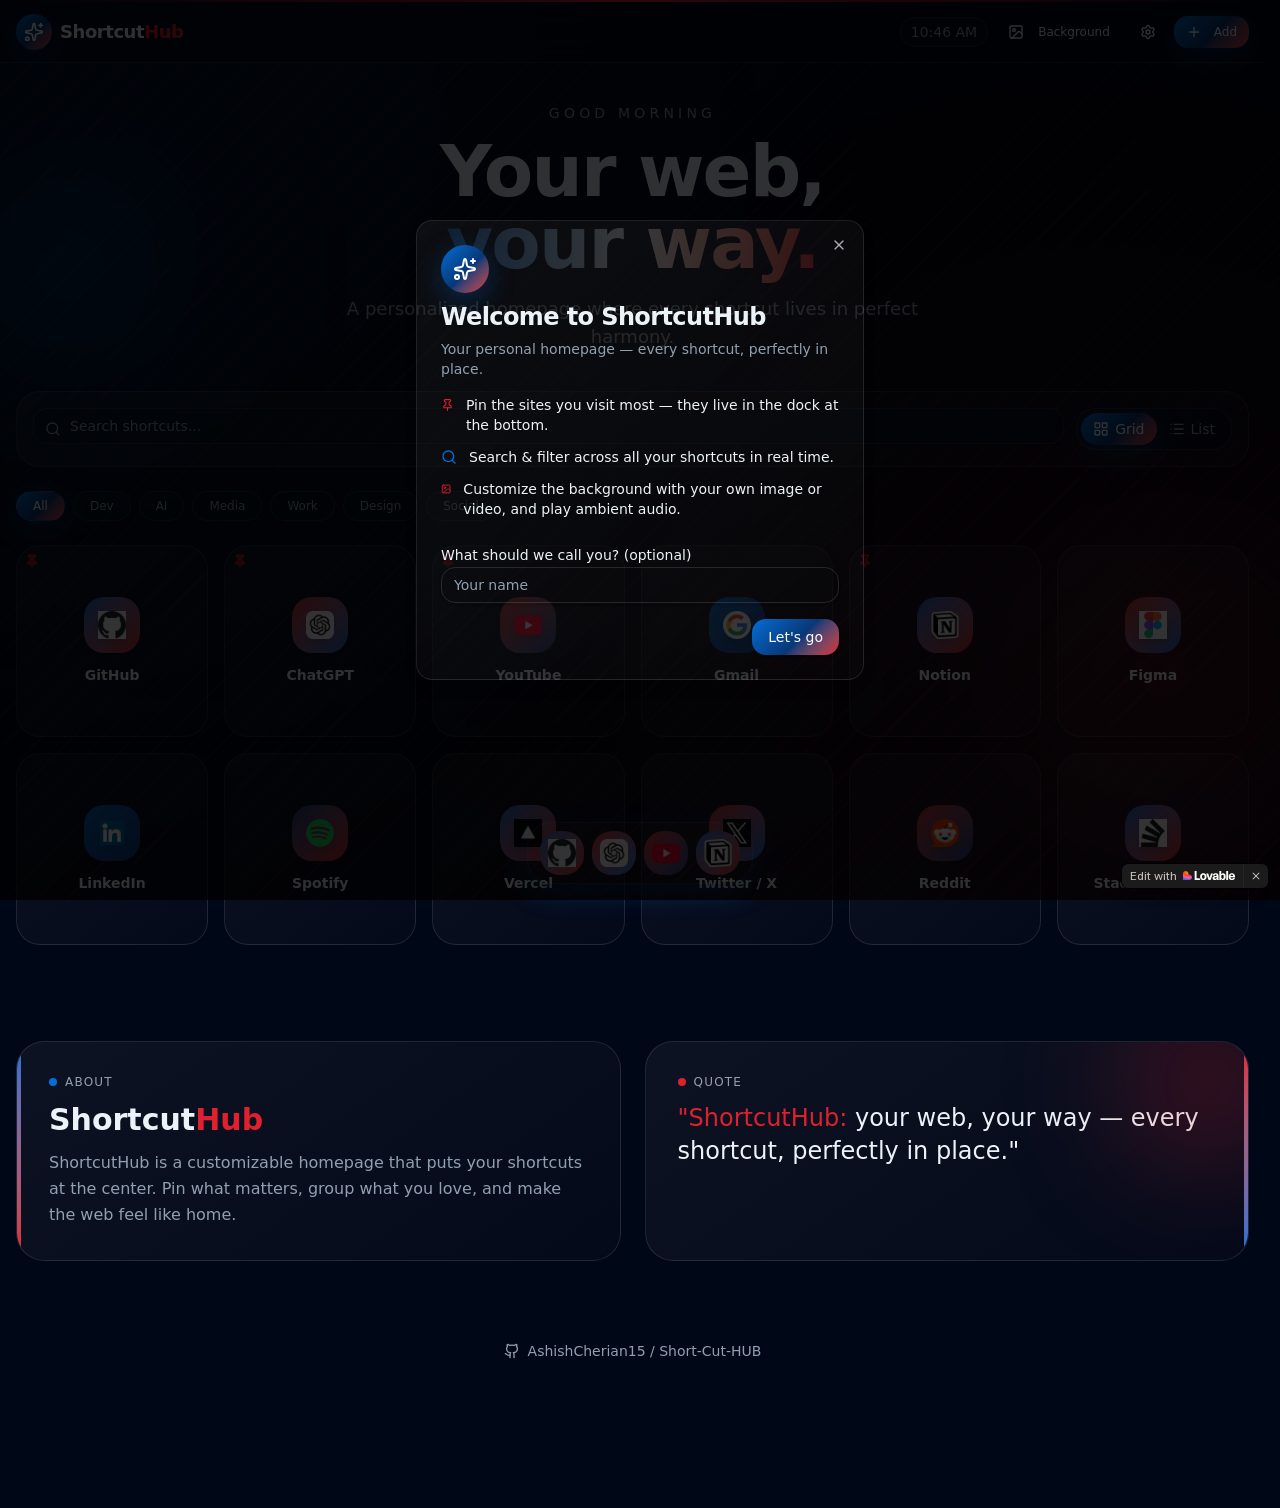
<file: ShortcutHub — your web, your way (4_22_2026 10：46：31 AM).html>
<!DOCTYPE html> <html lang=en style><!--
 Page saved with SingleFile 
 url: https://preview--cosmic-shortcut-nexus.lovable.app/ 
 saved date: Wed Apr 22 2026 10:46:31 GMT+0530 (India Standard Time)
--><meta charset=utf-8><meta name=viewport content="width=device-width, initial-scale=1"><title>ShortcutHub — your web, your way</title><meta name=author content=Lovable><meta property=og:title content="Lovable App"><meta property=og:description content="Lovable Generated Project"><meta property=og:type content=website><meta name=twitter:card content=summary><meta name=twitter:site content=@Lovable><meta name=description content="A customizable homepage that puts your shortcuts at the center. Sleek, animated, recruiter-friendly."><style>:root{--sf-img-3: url("[data-uri]");--sf-img-2: url("[data-uri]");--sf-img-4: url("[data-uri]");--sf-img-6: url("[data-uri]")}</style><style>@layer properties{@supports (((-webkit-hyphens:none)) and (not (margin-trim:inline))) or ((-moz-orient:inline) and (not (color:rgb(from red r g b)))){*,:before,:after,::backdrop{--tw-translate-x:0;--tw-translate-y:0;--tw-translate-z:0;--tw-rotate-x:initial;--tw-rotate-y:initial;--tw-rotate-z:initial;--tw-skew-x:initial;--tw-skew-y:initial;--tw-space-y-reverse:0;--tw-space-x-reverse:0;--tw-border-style:solid;--tw-gradient-position:initial;--tw-gradient-from:#0000;--tw-gradient-via:#0000;--tw-gradient-to:#0000;--tw-gradient-stops:initial;--tw-gradient-via-stops:initial;--tw-gradient-from-position:0%;--tw-gradient-via-position:50%;--tw-gradient-to-position:100%;--tw-leading:initial;--tw-font-weight:initial;--tw-tracking:initial;--tw-ordinal:initial;--tw-slashed-zero:initial;--tw-numeric-figure:initial;--tw-numeric-spacing:initial;--tw-numeric-fraction:initial;--tw-shadow:0 0#0000;--tw-shadow-color:initial;--tw-shadow-alpha:100%;--tw-inset-shadow:0 0#0000;--tw-inset-shadow-color:initial;--tw-inset-shadow-alpha:100%;--tw-ring-color:initial;--tw-ring-shadow:0 0#0000;--tw-inset-ring-color:initial;--tw-inset-ring-shadow:0 0#0000;--tw-ring-inset:initial;--tw-ring-offset-width:0px;--tw-ring-offset-color:#fff;--tw-ring-offset-shadow:0 0#0000;--tw-outline-style:solid;--tw-blur:initial;--tw-brightness:initial;--tw-contrast:initial;--tw-grayscale:initial;--tw-hue-rotate:initial;--tw-invert:initial;--tw-opacity:initial;--tw-saturate:initial;--tw-sepia:initial;--tw-drop-shadow:initial;--tw-drop-shadow-color:initial;--tw-drop-shadow-alpha:100%;--tw-drop-shadow-size:initial;--tw-backdrop-blur:initial;--tw-backdrop-brightness:initial;--tw-backdrop-contrast:initial;--tw-backdrop-grayscale:initial;--tw-backdrop-hue-rotate:initial;--tw-backdrop-invert:initial;--tw-backdrop-opacity:initial;--tw-backdrop-saturate:initial;--tw-backdrop-sepia:initial;--tw-duration:initial;--tw-ease:initial;--tw-scale-x:1;--tw-scale-y:1;--tw-scale-z:1;--tw-content:"";--tw-animation-delay:0s;--tw-animation-direction:normal;--tw-animation-duration:initial;--tw-animation-fill-mode:none;--tw-animation-iteration-count:1;--tw-enter-blur:0;--tw-enter-opacity:1;--tw-enter-rotate:0;--tw-enter-scale:1;--tw-enter-translate-x:0;--tw-enter-translate-y:0;--tw-exit-blur:0;--tw-exit-opacity:1;--tw-exit-rotate:0;--tw-exit-scale:1;--tw-exit-translate-x:0;--tw-exit-translate-y:0}}}@layer theme{:root,:host{--font-sans:ui-sans-serif,system-ui,sans-serif,"Apple Color Emoji","Segoe UI Emoji","Segoe UI Symbol","Noto Color Emoji";--font-mono:ui-monospace,SFMono-Regular,Menlo,Monaco,Consolas,"Liberation Mono","Courier New",monospace;--color-black:#000;--color-white:#fff;--spacing:.25rem;--container-sm:24rem;--container-md:28rem;--container-lg:32rem;--container-xl:36rem;--container-7xl:80rem;--text-xs:.75rem;--text-xs--line-height:calc(1/.75);--text-sm:.875rem;--text-sm--line-height:calc(1.25/.875);--text-base:1rem;--text-base--line-height:1.5;--text-lg:1.125rem;--text-lg--line-height:calc(1.75/1.125);--text-xl:1.25rem;--text-xl--line-height:calc(1.75/1.25);--text-2xl:1.5rem;--text-2xl--line-height:calc(2/1.5);--text-3xl:1.875rem;--text-3xl--line-height:1.2;--text-5xl:3rem;--text-5xl--line-height:1;--text-7xl:4.5rem;--text-7xl--line-height:1;--font-weight-normal:400;--font-weight-medium:500;--font-weight-semibold:600;--font-weight-bold:700;--tracking-tight:-.025em;--tracking-widest:.1em;--leading-snug:1.375;--leading-relaxed:1.625;--drop-shadow-lg:0 4px 4px #00000026;--ease-in-out:cubic-bezier(.4,0,.2,1);--animate-pulse:pulse 2s cubic-bezier(.4,0,.6,1) infinite;--blur-xl:24px;--blur-3xl:64px;--aspect-video:16/9;--default-transition-duration:.15s;--default-transition-timing-function:cubic-bezier(.4,0,.2,1);--default-font-family:var(--font-sans);--default-mono-font-family:var(--font-mono);--shadow-neon:var(--shadow-neon);--shadow-glow:var(--shadow-glow);--color-background:var(--background);--color-foreground:var(--foreground);--color-border:var(--border)}}@layer base{*,:after,:before,::backdrop{box-sizing:border-box;border:0 solid;margin:0;padding:0}::file-selector-button{box-sizing:border-box;border:0 solid;margin:0;padding:0}html,:host{-webkit-text-size-adjust:100%;tab-size:4;line-height:1.5;font-family:var(--default-font-family,ui-sans-serif,system-ui,sans-serif,"Apple Color Emoji","Segoe UI Emoji","Segoe UI Symbol","Noto Color Emoji");font-feature-settings:var(--default-font-feature-settings,normal);font-variation-settings:var(--default-font-variation-settings,normal);-webkit-tap-highlight-color:transparent}a{color:inherit;-webkit-text-decoration:inherit;text-decoration:inherit}:-moz-focusring{outline:auto}img,svg{vertical-align:middle;display:block}img{max-width:100%}button,input{font:inherit;font-feature-settings:inherit;font-variation-settings:inherit;letter-spacing:inherit;color:inherit;opacity:1;background-color:#0000}::file-selector-button{font:inherit;font-feature-settings:inherit;font-variation-settings:inherit;letter-spacing:inherit;color:inherit;opacity:1;background-color:#0000;border-radius:0}::file-selector-button{margin-inline-end:4px}::placeholder{opacity:1}@supports (not ((-webkit-appearance:-apple-pay-button))) or (contain-intrinsic-size:1px){::placeholder{color:currentColor}@supports (color:color-mix(in lab,red,red)){::placeholder{color:color-mix(in oklab,currentcolor 50%,transparent)}}}::-webkit-search-decoration{-webkit-appearance:none}::-webkit-date-and-time-value{min-height:1lh;text-align:inherit}::-webkit-datetime-edit{display:inline-flex}::-webkit-datetime-edit-fields-wrapper{padding:0}::-webkit-datetime-edit{padding-block:0}::-webkit-datetime-edit-year-field{padding-block:0}::-webkit-datetime-edit-month-field{padding-block:0}::-webkit-datetime-edit-day-field{padding-block:0}::-webkit-datetime-edit-hour-field{padding-block:0}::-webkit-datetime-edit-minute-field{padding-block:0}::-webkit-datetime-edit-second-field{padding-block:0}::-webkit-datetime-edit-millisecond-field{padding-block:0}::-webkit-datetime-edit-meridiem-field{padding-block:0}::-webkit-calendar-picker-indicator{line-height:1}:-moz-ui-invalid{box-shadow:none}button{appearance:button}::file-selector-button{appearance:button}::-webkit-inner-spin-button{height:auto}::-webkit-outer-spin-button{height:auto}*{border-color:var(--color-border)}html{scroll-behavior:smooth}body{background-color:var(--color-background);color:var(--color-foreground);font-family:ui-sans-serif,system-ui,-apple-system,Segoe UI,sans-serif}}@layer components;@layer utilities{.pointer-events-none{pointer-events:none}.sr-only{clip-path:inset(50%);white-space:nowrap;border-width:0;width:1px;height:1px;margin:-1px;padding:0;position:absolute;overflow:hidden}.absolute{position:absolute}.fixed{position:fixed}.relative{position:relative}.sticky{position:sticky}.inset-0{inset:calc(var(--spacing)*0)}.-top-8{top:calc(var(--spacing)*-8)}.-top-10{top:calc(var(--spacing)*-10)}.top-0{top:calc(var(--spacing)*0)}.top-1\/2{top:50%}.top-2{top:calc(var(--spacing)*2)}.top-4{top:calc(var(--spacing)*4)}.top-20{top:calc(var(--spacing)*20)}.top-\[50\%\]{top:50%}.-right-10{right:calc(var(--spacing)*-10)}.-right-32{right:calc(var(--spacing)*-32)}.right-0{right:calc(var(--spacing)*0)}.right-2{right:calc(var(--spacing)*2)}.right-4{right:calc(var(--spacing)*4)}.bottom-4{bottom:calc(var(--spacing)*4)}.-left-32{left:calc(var(--spacing)*-32)}.left-0{left:calc(var(--spacing)*0)}.left-1\/2{left:50%}.left-2{left:calc(var(--spacing)*2)}.left-3{left:calc(var(--spacing)*3)}.left-\[50\%\]{left:50%}.-z-0{z-index:-0}.-z-10{z-index:-10}.z-10{z-index:10}.z-20{z-index:20}.z-30{z-index:30}.z-40{z-index:40}.z-50{z-index:50}.mx-auto{margin-inline:auto}.mt-0\.5{margin-top:calc(var(--spacing)*.5)}.mt-3{margin-top:calc(var(--spacing)*3)}.mt-4{margin-top:calc(var(--spacing)*4)}.mt-20{margin-top:calc(var(--spacing)*20)}.mt-24{margin-top:calc(var(--spacing)*24)}.mr-1{margin-right:calc(var(--spacing)*1)}.mr-1\.5{margin-right:calc(var(--spacing)*1.5)}.mb-2{margin-bottom:calc(var(--spacing)*2)}.mb-3{margin-bottom:calc(var(--spacing)*3)}.mb-6{margin-bottom:calc(var(--spacing)*6)}.mb-10{margin-bottom:calc(var(--spacing)*10)}.flex{display:flex}.grid{display:grid}.hidden{display:none}.inline-flex{display:inline-flex}.aspect-square{aspect-ratio:1}.h-0\.5{height:calc(var(--spacing)*.5)}.h-2{height:calc(var(--spacing)*2)}.h-3\.5{height:calc(var(--spacing)*3.5)}.h-4{height:calc(var(--spacing)*4)}.h-5{height:calc(var(--spacing)*5)}.h-6{height:calc(var(--spacing)*6)}.h-7{height:calc(var(--spacing)*7)}.h-8{height:calc(var(--spacing)*8)}.h-9{height:calc(var(--spacing)*9)}.h-11{height:calc(var(--spacing)*11)}.h-12{height:calc(var(--spacing)*12)}.h-14{height:calc(var(--spacing)*14)}.h-40{height:calc(var(--spacing)*40)}.h-96{height:calc(var(--spacing)*96)}.h-\[28rem\]{height:28rem}.h-full{height:100%}.min-h-screen{min-height:100vh}.w-1{width:calc(var(--spacing)*1)}.w-2{width:calc(var(--spacing)*2)}.w-3\.5{width:calc(var(--spacing)*3.5)}.w-4{width:calc(var(--spacing)*4)}.w-5{width:calc(var(--spacing)*5)}.w-6{width:calc(var(--spacing)*6)}.w-7{width:calc(var(--spacing)*7)}.w-9{width:calc(var(--spacing)*9)}.w-11{width:calc(var(--spacing)*11)}.w-12{width:calc(var(--spacing)*12)}.w-14{width:calc(var(--spacing)*14)}.w-40{width:calc(var(--spacing)*40)}.w-96{width:calc(var(--spacing)*96)}.w-\[28rem\]{width:28rem}.w-full{width:100%}.max-w-7xl{max-width:var(--container-7xl)}.max-w-md{max-width:var(--container-md)}.max-w-xl{max-width:var(--container-xl)}.min-w-0{min-width:calc(var(--spacing)*0)}.flex-1{flex:1}.-translate-x-1\/2{--tw-translate-x:-50%;translate:var(--tw-translate-x) var(--tw-translate-y)}.translate-x-\[-50\%\]{--tw-translate-x:-50%}.-translate-y-1\/2{--tw-translate-y:-50%;translate:var(--tw-translate-x) var(--tw-translate-y)}.translate-y-\[-50\%\]{--tw-translate-y:-50%;translate:var(--tw-translate-x) var(--tw-translate-y)}.animate-fade-up{animation:.6s ease-out fade-up}.animate-float{animation:6s ease-in-out infinite float}.animate-pulse-glow{animation:3s ease-in-out infinite pulse-glow}.grid-cols-2{grid-template-columns:repeat(2,minmax(0,1fr))}.flex-col{flex-direction:column}.flex-col-reverse{flex-direction:column-reverse}.flex-wrap{flex-wrap:wrap}.items-center{align-items:center}.items-end{align-items:flex-end}.items-start{align-items:flex-start}.justify-between{justify-content:space-between}.justify-center{justify-content:center}.gap-1{gap:calc(var(--spacing)*1)}.gap-1\.5{gap:calc(var(--spacing)*1.5)}.gap-2{gap:calc(var(--spacing)*2)}.gap-3{gap:calc(var(--spacing)*3)}.gap-4{gap:calc(var(--spacing)*4)}.gap-6{gap:calc(var(--spacing)*6)}:where(.space-y-1\.5>:not(:last-child)){--tw-space-y-reverse:0;margin-block-start:calc(calc(var(--spacing)*1.5)*var(--tw-space-y-reverse));margin-block-end:calc(calc(var(--spacing)*1.5)*calc(1 - var(--tw-space-y-reverse)))}:where(.space-y-3>:not(:last-child)){--tw-space-y-reverse:0;margin-block-start:calc(calc(var(--spacing)*3)*var(--tw-space-y-reverse));margin-block-end:calc(calc(var(--spacing)*3)*calc(1 - var(--tw-space-y-reverse)))}.truncate{text-overflow:ellipsis;white-space:nowrap;overflow:hidden}.overflow-hidden{overflow:hidden}.rounded-2xl{border-radius:calc(var(--radius) + 8px)}.rounded-3xl{border-radius:calc(var(--radius) + 12px)}.rounded-full{border-radius:3.40282e38px}.rounded-lg{border-radius:var(--radius)}.rounded-md{border-radius:calc(var(--radius) - 2px)}.rounded-sm{border-radius:calc(var(--radius) - 4px)}.rounded-xl{border-radius:calc(var(--radius) + 4px)}.border{border-style:var(--tw-border-style);border-width:1px}.border-b{border-bottom-style:var(--tw-border-style);border-bottom-width:1px}.border-glass-border{border-color:var(--glass-border)}.border-input{border-color:var(--input)}.border-transparent{border-color:#0000}.bg-accent,.bg-accent\/30{background-color:var(--accent)}@supports (color:color-mix(in lab,red,red)){.bg-accent\/30{background-color:color-mix(in oklab,var(--accent) 30%,transparent)}}.bg-background,.bg-background\/40{background-color:var(--background)}@supports (color:color-mix(in lab,red,red)){.bg-background\/40{background-color:color-mix(in oklab,var(--background) 40%,transparent)}}.bg-background\/70{background-color:var(--background)}@supports (color:color-mix(in lab,red,red)){.bg-background\/70{background-color:color-mix(in oklab,var(--background) 70%,transparent)}}.bg-black\/80{background-color:#000c}@supports (color:color-mix(in lab,red,red)){.bg-black\/80{background-color:color-mix(in oklab,var(--color-black) 80%,transparent)}}.bg-glass{background-color:var(--glass)}.bg-popover{background-color:var(--popover)}.bg-primary{background-color:var(--primary)}.bg-transparent{background-color:#0000}.bg-gradient-to-b{--tw-gradient-position:to bottom in oklab;background-image:linear-gradient(var(--tw-gradient-stops))}.bg-gradient-to-br{--tw-gradient-position:to bottom right in oklab;background-image:linear-gradient(var(--tw-gradient-stops))}.bg-gradient-to-r{--tw-gradient-position:to right in oklab;background-image:linear-gradient(var(--tw-gradient-stops))}.bg-gradient-neon{background-image:var(--gradient-neon)}.bg-gradient-radial{background-image:var(--gradient-radial)}.from-accent{--tw-gradient-from:var(--accent);--tw-gradient-stops:var(--tw-gradient-via-stops,var(--tw-gradient-position),var(--tw-gradient-from) var(--tw-gradient-from-position),var(--tw-gradient-to) var(--tw-gradient-to-position))}.from-neon-blue{--tw-gradient-from:var(--neon-blue);--tw-gradient-stops:var(--tw-gradient-via-stops,var(--tw-gradient-position),var(--tw-gradient-from) var(--tw-gradient-from-position),var(--tw-gradient-to) var(--tw-gradient-to-position))}.from-neon-pink{--tw-gradient-from:var(--neon-pink);--tw-gradient-stops:var(--tw-gradient-via-stops,var(--tw-gradient-position),var(--tw-gradient-from) var(--tw-gradient-from-position),var(--tw-gradient-to) var(--tw-gradient-to-position))}.from-neon-purple{--tw-gradient-from:var(--neon-purple);--tw-gradient-stops:var(--tw-gradient-via-stops,var(--tw-gradient-position),var(--tw-gradient-from) var(--tw-gradient-from-position),var(--tw-gradient-to) var(--tw-gradient-to-position))}.from-primary{--tw-gradient-from:var(--primary);--tw-gradient-stops:var(--tw-gradient-via-stops,var(--tw-gradient-position),var(--tw-gradient-from) var(--tw-gradient-from-position),var(--tw-gradient-to) var(--tw-gradient-to-position))}.from-transparent{--tw-gradient-from:transparent;--tw-gradient-stops:var(--tw-gradient-via-stops,var(--tw-gradient-position),var(--tw-gradient-from) var(--tw-gradient-from-position),var(--tw-gradient-to) var(--tw-gradient-to-position))}.via-accent{--tw-gradient-via:var(--accent);--tw-gradient-via-stops:var(--tw-gradient-position),var(--tw-gradient-from) var(--tw-gradient-from-position),var(--tw-gradient-via) var(--tw-gradient-via-position),var(--tw-gradient-to) var(--tw-gradient-to-position);--tw-gradient-stops:var(--tw-gradient-via-stops)}.via-foreground{--tw-gradient-via:var(--foreground);--tw-gradient-via-stops:var(--tw-gradient-position),var(--tw-gradient-from) var(--tw-gradient-from-position),var(--tw-gradient-via) var(--tw-gradient-via-position),var(--tw-gradient-to) var(--tw-gradient-to-position);--tw-gradient-stops:var(--tw-gradient-via-stops)}.to-accent{--tw-gradient-to:var(--accent);--tw-gradient-stops:var(--tw-gradient-via-stops,var(--tw-gradient-position),var(--tw-gradient-from) var(--tw-gradient-from-position),var(--tw-gradient-to) var(--tw-gradient-to-position))}.to-neon-blue{--tw-gradient-to:var(--neon-blue);--tw-gradient-stops:var(--tw-gradient-via-stops,var(--tw-gradient-position),var(--tw-gradient-from) var(--tw-gradient-from-position),var(--tw-gradient-to) var(--tw-gradient-to-position))}.to-neon-pink{--tw-gradient-to:var(--neon-pink);--tw-gradient-stops:var(--tw-gradient-via-stops,var(--tw-gradient-position),var(--tw-gradient-from) var(--tw-gradient-from-position),var(--tw-gradient-to) var(--tw-gradient-to-position))}.to-neon-purple{--tw-gradient-to:var(--neon-purple);--tw-gradient-stops:var(--tw-gradient-via-stops,var(--tw-gradient-position),var(--tw-gradient-from) var(--tw-gradient-from-position),var(--tw-gradient-to) var(--tw-gradient-to-position))}.to-primary{--tw-gradient-to:var(--primary);--tw-gradient-stops:var(--tw-gradient-via-stops,var(--tw-gradient-position),var(--tw-gradient-from) var(--tw-gradient-from-position),var(--tw-gradient-to) var(--tw-gradient-to-position))}.to-transparent{--tw-gradient-to:transparent;--tw-gradient-stops:var(--tw-gradient-via-stops,var(--tw-gradient-position),var(--tw-gradient-from) var(--tw-gradient-from-position),var(--tw-gradient-to) var(--tw-gradient-to-position))}.bg-clip-text{-webkit-background-clip:text;background-clip:text}.fill-neon-pink\/50{fill:var(--neon-pink)}@supports (color:color-mix(in lab,red,red)){.fill-neon-pink\/50{fill:color-mix(in oklab,var(--neon-pink) 50%,transparent)}}.p-1{padding:calc(var(--spacing)*1)}.p-1\.5{padding:calc(var(--spacing)*1.5)}.p-2{padding:calc(var(--spacing)*2)}.p-3{padding:calc(var(--spacing)*3)}.p-5{padding:calc(var(--spacing)*5)}.p-6{padding:calc(var(--spacing)*6)}.p-8{padding:calc(var(--spacing)*8)}.px-2{padding-inline:calc(var(--spacing)*2)}.px-2\.5{padding-inline:calc(var(--spacing)*2.5)}.px-3{padding-inline:calc(var(--spacing)*3)}.px-4{padding-inline:calc(var(--spacing)*4)}.py-1{padding-block:calc(var(--spacing)*1)}.py-1\.5{padding-block:calc(var(--spacing)*1.5)}.py-2{padding-block:calc(var(--spacing)*2)}.py-3{padding-block:calc(var(--spacing)*3)}.pt-2{padding-top:calc(var(--spacing)*2)}.pt-10{padding-top:calc(var(--spacing)*10)}.pb-4{padding-bottom:calc(var(--spacing)*4)}.pb-32{padding-bottom:calc(var(--spacing)*32)}.pl-9{padding-left:calc(var(--spacing)*9)}.text-center{text-align:center}.text-2xl{font-size:var(--text-2xl);line-height:var(--tw-leading,var(--text-2xl--line-height))}.text-3xl{font-size:var(--text-3xl);line-height:var(--tw-leading,var(--text-3xl--line-height))}.text-5xl{font-size:var(--text-5xl);line-height:var(--tw-leading,var(--text-5xl--line-height))}.text-base{font-size:var(--text-base);line-height:var(--tw-leading,var(--text-base--line-height))}.text-lg{font-size:var(--text-lg);line-height:var(--tw-leading,var(--text-lg--line-height))}.text-sm{font-size:var(--text-sm);line-height:var(--tw-leading,var(--text-sm--line-height))}.text-xs{font-size:var(--text-xs);line-height:var(--tw-leading,var(--text-xs--line-height))}.leading-none{--tw-leading:1;line-height:1}.leading-relaxed{--tw-leading:var(--leading-relaxed);line-height:var(--leading-relaxed)}.leading-snug{--tw-leading:var(--leading-snug);line-height:var(--leading-snug)}.font-bold{--tw-font-weight:var(--font-weight-bold);font-weight:var(--font-weight-bold)}.font-medium{--tw-font-weight:var(--font-weight-medium);font-weight:var(--font-weight-medium)}.font-semibold{--tw-font-weight:var(--font-weight-semibold);font-weight:var(--font-weight-semibold)}.tracking-\[0\.3em\]{--tw-tracking:.3em;letter-spacing:.3em}.tracking-tight{--tw-tracking:var(--tracking-tight);letter-spacing:var(--tracking-tight)}.tracking-widest{--tw-tracking:var(--tracking-widest);letter-spacing:var(--tracking-widest)}.whitespace-nowrap{white-space:nowrap}.text-accent{color:var(--accent)}.text-foreground{color:var(--foreground)}.text-muted-foreground{color:var(--muted-foreground)}.text-neon-pink{color:var(--neon-pink)}.text-primary{color:var(--primary)}.text-primary-foreground{color:var(--primary-foreground)}.text-transparent{color:#0000}.text-white{color:var(--color-white)}.uppercase{text-transform:uppercase}.tabular-nums{--tw-numeric-spacing:tabular-nums;font-variant-numeric:var(--tw-ordinal,) var(--tw-slashed-zero,) var(--tw-numeric-figure,) var(--tw-numeric-spacing,) var(--tw-numeric-fraction,)}.opacity-0{opacity:0}.opacity-70{opacity:.7}.opacity-90{opacity:.9}.opacity-\[0\.08\]{opacity:.08}.shadow{--tw-shadow:0 1px 3px 0 var(--tw-shadow-color,#0000001a),0 1px 2px -1px var(--tw-shadow-color,#0000001a);box-shadow:var(--tw-inset-shadow),var(--tw-inset-ring-shadow),var(--tw-ring-offset-shadow),var(--tw-ring-shadow),var(--tw-shadow)}.shadow-glow{--tw-shadow:var(--shadow-glow);box-shadow:var(--tw-inset-shadow),var(--tw-inset-ring-shadow),var(--tw-ring-offset-shadow),var(--tw-ring-shadow),var(--tw-shadow)}.shadow-lg{--tw-shadow:0 10px 15px -3px var(--tw-shadow-color,#0000001a),0 4px 6px -4px var(--tw-shadow-color,#0000001a);box-shadow:var(--tw-inset-shadow),var(--tw-inset-ring-shadow),var(--tw-ring-offset-shadow),var(--tw-ring-shadow),var(--tw-shadow)}.shadow-sm{--tw-shadow:0 1px 3px 0 var(--tw-shadow-color,#0000001a),0 1px 2px -1px var(--tw-shadow-color,#0000001a);box-shadow:var(--tw-inset-shadow),var(--tw-inset-ring-shadow),var(--tw-ring-offset-shadow),var(--tw-ring-shadow),var(--tw-shadow)}.ring-offset-background{--tw-ring-offset-color:var(--background)}.blur-3xl{--tw-blur:blur(var(--blur-3xl));filter:var(--tw-blur,) var(--tw-brightness,) var(--tw-contrast,) var(--tw-grayscale,) var(--tw-hue-rotate,) var(--tw-invert,) var(--tw-saturate,) var(--tw-sepia,) var(--tw-drop-shadow,)}.drop-shadow-lg{--tw-drop-shadow-size:drop-shadow(0 4px 4px var(--tw-drop-shadow-color,#00000026));--tw-drop-shadow:drop-shadow(var(--drop-shadow-lg));filter:var(--tw-blur,) var(--tw-brightness,) var(--tw-contrast,) var(--tw-grayscale,) var(--tw-hue-rotate,) var(--tw-invert,) var(--tw-saturate,) var(--tw-sepia,) var(--tw-drop-shadow,)}.backdrop-blur{--tw-backdrop-blur:blur(8px);-webkit-backdrop-filter:var(--tw-backdrop-blur,) var(--tw-backdrop-brightness,) var(--tw-backdrop-contrast,) var(--tw-backdrop-grayscale,) var(--tw-backdrop-hue-rotate,) var(--tw-backdrop-invert,) var(--tw-backdrop-opacity,) var(--tw-backdrop-saturate,) var(--tw-backdrop-sepia,);backdrop-filter:var(--tw-backdrop-blur,) var(--tw-backdrop-brightness,) var(--tw-backdrop-contrast,) var(--tw-backdrop-grayscale,) var(--tw-backdrop-hue-rotate,) var(--tw-backdrop-invert,) var(--tw-backdrop-opacity,) var(--tw-backdrop-saturate,) var(--tw-backdrop-sepia,)}.backdrop-blur-xl{--tw-backdrop-blur:blur(var(--blur-xl));-webkit-backdrop-filter:var(--tw-backdrop-blur,) var(--tw-backdrop-brightness,) var(--tw-backdrop-contrast,) var(--tw-backdrop-grayscale,) var(--tw-backdrop-hue-rotate,) var(--tw-backdrop-invert,) var(--tw-backdrop-opacity,) var(--tw-backdrop-saturate,) var(--tw-backdrop-sepia,);backdrop-filter:var(--tw-backdrop-blur,) var(--tw-backdrop-brightness,) var(--tw-backdrop-contrast,) var(--tw-backdrop-grayscale,) var(--tw-backdrop-hue-rotate,) var(--tw-backdrop-invert,) var(--tw-backdrop-opacity,) var(--tw-backdrop-saturate,) var(--tw-backdrop-sepia,)}.glass-card{background:var(--gradient-card);-webkit-backdrop-filter:blur(16px);border:1px solid var(--glass-border)}.transition-all{transition-property:all;transition-timing-function:var(--tw-ease,var(--default-transition-timing-function));transition-duration:var(--tw-duration,var(--default-transition-duration))}.transition-colors{transition-property:color,background-color,border-color,outline-color,text-decoration-color,fill,stroke,--tw-gradient-from,--tw-gradient-via,--tw-gradient-to;transition-timing-function:var(--tw-ease,var(--default-transition-timing-function));transition-duration:var(--tw-duration,var(--default-transition-duration))}.transition-opacity{transition-property:opacity;transition-timing-function:var(--tw-ease,var(--default-transition-timing-function));transition-duration:var(--tw-duration,var(--default-transition-duration))}.transition-shadow{transition-property:box-shadow;transition-timing-function:var(--tw-ease,var(--default-transition-timing-function));transition-duration:var(--tw-duration,var(--default-transition-duration))}.duration-200{--tw-duration:.2s;transition-duration:.2s}.duration-300{--tw-duration:.3s;transition-duration:.3s}.duration-500{--tw-duration:.5s;transition-duration:.5s}.group-focus-within\/menu-item\:opacity-100:is(:where(.group\/menu-item):focus-within *){opacity:1}@media (hover:hover){.group-hover\:-translate-y-2:is(:where(.group):hover *){--tw-translate-y:calc(var(--spacing)*-2);translate:var(--tw-translate-x) var(--tw-translate-y)}.group-hover\:scale-110:is(:where(.group):hover *){--tw-scale-x:110%;--tw-scale-y:110%;--tw-scale-z:110%;scale:var(--tw-scale-x) var(--tw-scale-y)}.group-hover\:animate-pulse-glow:is(:where(.group):hover *){animation:3s ease-in-out infinite pulse-glow}.group-hover\:text-foreground:is(:where(.group):hover *){color:var(--foreground)}.group-hover\:opacity-100:is(:where(.group):hover *),.group-hover\/menu-item\:opacity-100:is(:where(.group\/menu-item):hover *){opacity:1}}@media (hover:hover){.peer-hover\/menu-button\:text-sidebar-accent-foreground:is(:where(.peer\/menu-button):hover~*){color:var(--sidebar-accent-foreground)}}.peer-disabled\:cursor-not-allowed:is(:where(.peer):disabled~*){cursor:not-allowed}.peer-disabled\:opacity-70:is(:where(.peer):disabled~*){opacity:.7}.file\:border-0::file-selector-button{border-style:var(--tw-border-style);border-width:0}.file\:bg-transparent::file-selector-button{background-color:#0000}.file\:text-sm::file-selector-button{font-size:var(--text-sm);line-height:var(--tw-leading,var(--text-sm--line-height))}.file\:font-medium::file-selector-button{--tw-font-weight:var(--font-weight-medium);font-weight:var(--font-weight-medium)}.file\:text-foreground::file-selector-button{color:var(--foreground)}.placeholder\:text-muted-foreground::placeholder{color:var(--muted-foreground)}.after\:absolute:after{content:var(--tw-content);position:absolute}.after\:-inset-2:after{content:var(--tw-content);inset:calc(var(--spacing)*-2)}.after\:inset-y-0:after{content:var(--tw-content);inset-block:calc(var(--spacing)*0)}.after\:left-1\/2:after{content:var(--tw-content);left:50%}.after\:w-1:after{content:var(--tw-content);width:calc(var(--spacing)*1)}.after\:w-\[2px\]:after{content:var(--tw-content);width:2px}.after\:-translate-x-1\/2:after{content:var(--tw-content);--tw-translate-x:-50%;translate:var(--tw-translate-x) var(--tw-translate-y)}.group-data-\[collapsible\=offcanvas\]\:after\:left-full:is(:where(.group)[data-collapsible=offcanvas] *):after{content:var(--tw-content);left:100%}@media (hover:hover){.hover\:-translate-y-1:hover{--tw-translate-y:calc(var(--spacing)*-1);translate:var(--tw-translate-x) var(--tw-translate-y)}.hover\:border-accent\/50:hover{border-color:var(--accent)}@supports (color:color-mix(in lab,red,red)){.hover\:border-accent\/50:hover{border-color:color-mix(in oklab,var(--accent) 50%,transparent)}}.hover\:bg-accent:hover,.hover\:bg-accent\/10:hover{background-color:var(--accent)}@supports (color:color-mix(in lab,red,red)){.hover\:bg-accent\/10:hover{background-color:color-mix(in oklab,var(--accent) 10%,transparent)}}.hover\:bg-destructive\/40:hover{background-color:var(--destructive)}@supports (color:color-mix(in lab,red,red)){.hover\:bg-destructive\/40:hover{background-color:color-mix(in oklab,var(--destructive) 40%,transparent)}}.hover\:bg-destructive\/80:hover{background-color:var(--destructive)}@supports (color:color-mix(in lab,red,red)){.hover\:bg-destructive\/80:hover{background-color:color-mix(in oklab,var(--destructive) 80%,transparent)}}.hover\:bg-destructive\/90:hover{background-color:var(--destructive)}@supports (color:color-mix(in lab,red,red)){.hover\:bg-destructive\/90:hover{background-color:color-mix(in oklab,var(--destructive) 90%,transparent)}}.hover\:bg-muted:hover,.hover\:bg-muted\/50:hover{background-color:var(--muted)}@supports (color:color-mix(in lab,red,red)){.hover\:bg-muted\/50:hover{background-color:color-mix(in oklab,var(--muted) 50%,transparent)}}.hover\:bg-neon-blue\/30:hover{background-color:var(--neon-blue)}@supports (color:color-mix(in lab,red,red)){.hover\:bg-neon-blue\/30:hover{background-color:color-mix(in oklab,var(--neon-blue) 30%,transparent)}}.hover\:bg-neon-purple\/30:hover{background-color:var(--neon-purple)}@supports (color:color-mix(in lab,red,red)){.hover\:bg-neon-purple\/30:hover{background-color:color-mix(in oklab,var(--neon-purple) 30%,transparent)}}.hover\:bg-primary\/80:hover{background-color:var(--primary)}@supports (color:color-mix(in lab,red,red)){.hover\:bg-primary\/80:hover{background-color:color-mix(in oklab,var(--primary) 80%,transparent)}}.hover\:bg-primary\/90:hover{background-color:var(--primary)}@supports (color:color-mix(in lab,red,red)){.hover\:bg-primary\/90:hover{background-color:color-mix(in oklab,var(--primary) 90%,transparent)}}.hover\:bg-secondary\/80:hover{background-color:var(--secondary)}@supports (color:color-mix(in lab,red,red)){.hover\:bg-secondary\/80:hover{background-color:color-mix(in oklab,var(--secondary) 80%,transparent)}}.hover\:bg-sidebar-accent:hover{background-color:var(--sidebar-accent)}.hover\:text-accent-foreground:hover{color:var(--accent-foreground)}.hover\:text-foreground:hover{color:var(--foreground)}.hover\:text-muted-foreground:hover{color:var(--muted-foreground)}.hover\:text-sidebar-accent-foreground:hover{color:var(--sidebar-accent-foreground)}.hover\:underline:hover{text-decoration-line:underline}.hover\:opacity-90:hover{opacity:.9}.hover\:opacity-100:hover{opacity:1}.hover\:shadow-\[0_0_0_1px_var\(--sidebar-accent\)\]:hover{--tw-shadow:0 0 0 1px var(--tw-shadow-color,var(--sidebar-accent));box-shadow:var(--tw-inset-shadow),var(--tw-inset-ring-shadow),var(--tw-ring-offset-shadow),var(--tw-ring-shadow),var(--tw-shadow)}.hover\:shadow-neon:hover{--tw-shadow:var(--shadow-neon);box-shadow:var(--tw-inset-shadow),var(--tw-inset-ring-shadow),var(--tw-ring-offset-shadow),var(--tw-ring-shadow),var(--tw-shadow)}.group-data-\[collapsible\=offcanvas\]\:hover\:bg-sidebar:is(:where(.group)[data-collapsible=offcanvas] *):hover{background-color:var(--sidebar)}.hover\:after\:bg-sidebar-border:hover:after{content:var(--tw-content);background-color:var(--sidebar-border)}}.focus\:bg-accent:focus{background-color:var(--accent)}.focus\:text-accent-foreground:focus{color:var(--accent-foreground)}.focus\:ring-1:focus{--tw-ring-shadow:var(--tw-ring-inset,)0 0 0 calc(1px + var(--tw-ring-offset-width)) var(--tw-ring-color,currentcolor);box-shadow:var(--tw-inset-shadow),var(--tw-inset-ring-shadow),var(--tw-ring-offset-shadow),var(--tw-ring-shadow),var(--tw-shadow)}.focus\:ring-2:focus{--tw-ring-shadow:var(--tw-ring-inset,)0 0 0 calc(2px + var(--tw-ring-offset-width)) var(--tw-ring-color,currentcolor);box-shadow:var(--tw-inset-shadow),var(--tw-inset-ring-shadow),var(--tw-ring-offset-shadow),var(--tw-ring-shadow),var(--tw-shadow)}.focus\:ring-ring:focus{--tw-ring-color:var(--ring)}.focus\:ring-offset-2:focus{--tw-ring-offset-width:2px;--tw-ring-offset-shadow:var(--tw-ring-inset,)0 0 0 var(--tw-ring-offset-width) var(--tw-ring-offset-color)}.focus\:outline-none:focus{--tw-outline-style:none;outline-style:none}.focus-visible\:ring-1:focus-visible{--tw-ring-shadow:var(--tw-ring-inset,)0 0 0 calc(1px + var(--tw-ring-offset-width)) var(--tw-ring-color,currentcolor);box-shadow:var(--tw-inset-shadow),var(--tw-inset-ring-shadow),var(--tw-ring-offset-shadow),var(--tw-ring-shadow),var(--tw-shadow)}.focus-visible\:ring-2:focus-visible{--tw-ring-shadow:var(--tw-ring-inset,)0 0 0 calc(2px + var(--tw-ring-offset-width)) var(--tw-ring-color,currentcolor);box-shadow:var(--tw-inset-shadow),var(--tw-inset-ring-shadow),var(--tw-ring-offset-shadow),var(--tw-ring-shadow),var(--tw-shadow)}.focus-visible\:ring-accent:focus-visible{--tw-ring-color:var(--accent)}.focus-visible\:ring-ring:focus-visible{--tw-ring-color:var(--ring)}.focus-visible\:ring-sidebar-ring:focus-visible{--tw-ring-color:var(--sidebar-ring)}.focus-visible\:ring-offset-1:focus-visible{--tw-ring-offset-width:1px;--tw-ring-offset-shadow:var(--tw-ring-inset,)0 0 0 var(--tw-ring-offset-width) var(--tw-ring-offset-color)}.focus-visible\:ring-offset-2:focus-visible{--tw-ring-offset-width:2px;--tw-ring-offset-shadow:var(--tw-ring-inset,)0 0 0 var(--tw-ring-offset-width) var(--tw-ring-offset-color)}.focus-visible\:ring-offset-background:focus-visible{--tw-ring-offset-color:var(--background)}.focus-visible\:outline-none:focus-visible{--tw-outline-style:none;outline-style:none}.active\:bg-sidebar-accent:active{background-color:var(--sidebar-accent)}.active\:text-sidebar-accent-foreground:active{color:var(--sidebar-accent-foreground)}.disabled\:pointer-events-none:disabled{pointer-events:none}.disabled\:cursor-not-allowed:disabled{cursor:not-allowed}.disabled\:opacity-50:disabled{opacity:.5}.has-focus\:border-ring:has(:focus){border-color:var(--ring)}.has-focus\:ring-\[3px\]:has(:focus){--tw-ring-shadow:var(--tw-ring-inset,)0 0 0 calc(3px + var(--tw-ring-offset-width)) var(--tw-ring-color,currentcolor);box-shadow:var(--tw-inset-shadow),var(--tw-inset-ring-shadow),var(--tw-ring-offset-shadow),var(--tw-ring-shadow),var(--tw-shadow)}.has-focus\:ring-ring\/50:has(:focus){--tw-ring-color:var(--ring)}@supports (color:color-mix(in lab,red,red)){.has-focus\:ring-ring\/50:has(:focus){--tw-ring-color:color-mix(in oklab,var(--ring) 50%,transparent)}}.has-\[\:disabled\]\:opacity-50:has(:disabled){opacity:.5}.data-\[panel-group-direction\=vertical\]\:after\:left-0[data-panel-group-direction=vertical]:after{content:var(--tw-content);left:calc(var(--spacing)*0)}.data-\[panel-group-direction\=vertical\]\:after\:h-1[data-panel-group-direction=vertical]:after{content:var(--tw-content);height:calc(var(--spacing)*1)}.data-\[panel-group-direction\=vertical\]\:after\:w-full[data-panel-group-direction=vertical]:after{content:var(--tw-content);width:100%}.data-\[panel-group-direction\=vertical\]\:after\:translate-x-0[data-panel-group-direction=vertical]:after{content:var(--tw-content);--tw-translate-x:calc(var(--spacing)*0);translate:var(--tw-translate-x) var(--tw-translate-y)}.data-\[panel-group-direction\=vertical\]\:after\:-translate-y-1\/2[data-panel-group-direction=vertical]:after{content:var(--tw-content);--tw-translate-y:-50%;translate:var(--tw-translate-x) var(--tw-translate-y)}.data-\[state\=open\]\:animate-in[data-state=open]{animation:enter var(--tw-animation-duration,var(--tw-duration,.15s)) var(--tw-ease,ease) var(--tw-animation-delay,0s) var(--tw-animation-iteration-count,1) var(--tw-animation-direction,normal) var(--tw-animation-fill-mode,none)}.data-\[state\=open\]\:fade-in-0[data-state=open]{--tw-enter-opacity:0}.data-\[state\=open\]\:zoom-in-95[data-state=open]{--tw-enter-scale:.95}.data-\[state\=open\]\:slide-in-from-left-1\/2[data-state=open]{--tw-enter-translate-x:-50%}.data-\[state\=open\]\:slide-in-from-top-\[48\%\][data-state=open]{--tw-enter-translate-y:-48%}@media (hover:hover){.data-\[state\=open\]\:hover\:bg-accent[data-state=open]:hover{background-color:var(--accent)}.data-\[state\=open\]\:hover\:bg-sidebar-accent[data-state=open]:hover{background-color:var(--sidebar-accent)}.data-\[state\=open\]\:hover\:text-sidebar-accent-foreground[data-state=open]:hover{color:var(--sidebar-accent-foreground)}}.data-\[state\=open\]\:focus\:bg-accent[data-state=open]:focus{background-color:var(--accent)}@media (min-width:40rem){.sm\:hidden{display:none}.sm\:inline-block{display:inline-block}.sm\:inline-flex{display:inline-flex}.sm\:w-auto{width:auto}.sm\:grid-cols-3{grid-template-columns:repeat(3,minmax(0,1fr))}.sm\:flex-row{flex-direction:row}.sm\:justify-end{justify-content:flex-end}.sm\:gap-4{gap:calc(var(--spacing)*4)}.sm\:rounded-lg{border-radius:var(--radius)}.sm\:p-4{padding:calc(var(--spacing)*4)}.sm\:text-left{text-align:left}.sm\:text-7xl{font-size:var(--text-7xl);line-height:var(--tw-leading,var(--text-7xl--line-height))}.sm\:text-lg{font-size:var(--text-lg);line-height:var(--tw-leading,var(--text-lg--line-height))}}@media (min-width:48rem){.md\:grid-cols-2{grid-template-columns:repeat(2,minmax(0,1fr))}.md\:grid-cols-4{grid-template-columns:repeat(4,minmax(0,1fr))}.md\:text-sm{font-size:var(--text-sm);line-height:var(--tw-leading,var(--text-sm--line-height))}}.after\:md\:hidden:after{content:var(--tw-content)}@media (min-width:48rem){.after\:md\:hidden:after{display:none}}@media (min-width:64rem){.lg\:grid-cols-6{grid-template-columns:repeat(6,minmax(0,1fr))}}.\[\&_svg\]\:pointer-events-none svg{pointer-events:none}.\[\&_svg\]\:size-4 svg{width:calc(var(--spacing)*4);height:calc(var(--spacing)*4)}.\[\&_svg\]\:shrink-0 svg{flex-shrink:0}:is(.rtl\:\*\*\:\[\.rdp-button\\_next\>svg\]\:rotate-180:where(:dir(rtl),[dir=rtl],[dir=rtl] *) *):is(.rdp-button_next>svg),:is(.rtl\:\*\*\:\[\.rdp-button\\_previous\>svg\]\:rotate-180:where(:dir(rtl),[dir=rtl],[dir=rtl] *) *):is(.rdp-button_previous>svg){rotate:180deg}}@property --tw-animation-delay{syntax:"*";inherits:false;initial-value:0s}@property --tw-animation-direction{syntax:"*";inherits:false;initial-value:normal}@property --tw-animation-duration{syntax:"*";inherits:false}@property --tw-animation-fill-mode{syntax:"*";inherits:false;initial-value:none}@property --tw-animation-iteration-count{syntax:"*";inherits:false;initial-value:1}@property --tw-enter-blur{syntax:"*";inherits:false;initial-value:0}@property --tw-enter-opacity{syntax:"*";inherits:false;initial-value:1}@property --tw-enter-rotate{syntax:"*";inherits:false;initial-value:0}@property --tw-enter-scale{syntax:"*";inherits:false;initial-value:1}@property --tw-enter-translate-x{syntax:"*";inherits:false;initial-value:0}@property --tw-enter-translate-y{syntax:"*";inherits:false;initial-value:0}@property --tw-exit-blur{syntax:"*";inherits:false;initial-value:0}@property --tw-exit-opacity{syntax:"*";inherits:false;initial-value:1}@property --tw-exit-rotate{syntax:"*";inherits:false;initial-value:0}@property --tw-exit-scale{syntax:"*";inherits:false;initial-value:1}@property --tw-exit-translate-x{syntax:"*";inherits:false;initial-value:0}@property --tw-exit-translate-y{syntax:"*";inherits:false;initial-value:0}:root{--radius:1rem;--background:oklch(13%.04 255);--foreground:oklch(96%.01 240);--card:oklch(18%.05 255);--card-foreground:oklch(96%.01 240);--popover:oklch(16%.05 255);--popover-foreground:oklch(96%.01 240);--primary:oklch(55%.18 255);--primary-foreground:oklch(99%0 0);--secondary:oklch(24%.05 255);--secondary-foreground:oklch(96%.01 240);--muted:oklch(22%.04 255);--muted-foreground:oklch(70%.03 250);--accent:oklch(58%.22 25);--accent-foreground:oklch(99%0 0);--destructive:oklch(58%.22 25);--destructive-foreground:oklch(99%0 0);--border:oklch(100%0 0/.1);--input:oklch(100%0 0/.12);--ring:oklch(58%.22 25);--chart-1:oklch(55%.18 255);--chart-2:oklch(58%.22 25);--chart-3:oklch(65%.15 250);--chart-4:oklch(50%.2 20);--chart-5:oklch(60%.16 260);--sidebar:oklch(15%.05 255);--sidebar-foreground:oklch(96%.01 240);--sidebar-primary:oklch(55%.18 255);--sidebar-primary-foreground:oklch(99%0 0);--sidebar-accent:oklch(24%.05 255);--sidebar-accent-foreground:oklch(96%.01 240);--sidebar-border:oklch(100%0 0/.1);--sidebar-ring:oklch(58%.22 25);--neon-blue:oklch(55%.18 255);--neon-purple:oklch(40%.14 260);--neon-pink:oklch(58%.22 25);--glass:oklch(18%.04 255/.55);--glass-border:oklch(100%0 0/.1);--gradient-neon:linear-gradient(135deg,oklch(55%.18 255),oklch(35%.12 258) 55%,oklch(58%.22 25));--gradient-radial:radial-gradient(circle at 15% 15%,oklch(55%.18 255/.25),transparent 55%),radial-gradient(circle at 85% 80%,oklch(58%.22 25/.22),transparent 55%);--gradient-card:linear-gradient(145deg,oklch(100%0 0/.05),oklch(100%0 0/.015));--shadow-neon:0 0 24px oklch(58%.22 25/.25),0 0 48px oklch(55%.18 255/.18);--shadow-glow:0 8px 28px oklch(55%.18 255/.3)}@keyframes float{0%,to{transform:translateY(0)}50%{transform:translateY(-8px)}}@keyframes pulse-glow{0%,to{box-shadow:0 0 20px #9c6bff4d;box-shadow:0 0 20px oklch(65%.25 295/.3)}50%{box-shadow:0 0 40px #9c6bff99,0 0 80px #00b4ec66;box-shadow:0 0 40px oklch(65%.25 295/.6),0 0 80px oklch(72%.2 230/.4)}}@keyframes fade-up{0%{opacity:0;transform:translateY(20px)}to{opacity:1;transform:translateY(0)}}@keyframes shimmer{0%{background-position:-200%0}to{background-position:200%0}}@property --tw-translate-x{syntax:"*";inherits:false;initial-value:0}@property --tw-translate-y{syntax:"*";inherits:false;initial-value:0}@property --tw-translate-z{syntax:"*";inherits:false;initial-value:0}@property --tw-rotate-x{syntax:"*";inherits:false}@property --tw-rotate-y{syntax:"*";inherits:false}@property --tw-rotate-z{syntax:"*";inherits:false}@property --tw-skew-x{syntax:"*";inherits:false}@property --tw-skew-y{syntax:"*";inherits:false}@property --tw-space-y-reverse{syntax:"*";inherits:false;initial-value:0}@property --tw-space-x-reverse{syntax:"*";inherits:false;initial-value:0}@property --tw-border-style{syntax:"*";inherits:false;initial-value:solid}@property --tw-gradient-position{syntax:"*";inherits:false}@property --tw-gradient-from{syntax:"<color>";inherits:false;initial-value:#0000}@property --tw-gradient-via{syntax:"<color>";inherits:false;initial-value:#0000}@property --tw-gradient-to{syntax:"<color>";inherits:false;initial-value:#0000}@property --tw-gradient-stops{syntax:"*";inherits:false}@property --tw-gradient-via-stops{syntax:"*";inherits:false}@property --tw-gradient-from-position{syntax:"<length-percentage>";inherits:false;initial-value:0%}@property --tw-gradient-via-position{syntax:"<length-percentage>";inherits:false;initial-value:50%}@property --tw-gradient-to-position{syntax:"<length-percentage>";inherits:false;initial-value:100%}@property --tw-leading{syntax:"*";inherits:false}@property --tw-font-weight{syntax:"*";inherits:false}@property --tw-tracking{syntax:"*";inherits:false}@property --tw-ordinal{syntax:"*";inherits:false}@property --tw-slashed-zero{syntax:"*";inherits:false}@property --tw-numeric-figure{syntax:"*";inherits:false}@property --tw-numeric-spacing{syntax:"*";inherits:false}@property --tw-numeric-fraction{syntax:"*";inherits:false}@property --tw-shadow{syntax:"*";inherits:false;initial-value:0 0#0000}@property --tw-shadow-color{syntax:"*";inherits:false}@property --tw-shadow-alpha{syntax:"<percentage>";inherits:false;initial-value:100%}@property --tw-inset-shadow{syntax:"*";inherits:false;initial-value:0 0#0000}@property --tw-inset-shadow-color{syntax:"*";inherits:false}@property --tw-inset-shadow-alpha{syntax:"<percentage>";inherits:false;initial-value:100%}@property --tw-ring-color{syntax:"*";inherits:false}@property --tw-ring-shadow{syntax:"*";inherits:false;initial-value:0 0#0000}@property --tw-inset-ring-color{syntax:"*";inherits:false}@property --tw-inset-ring-shadow{syntax:"*";inherits:false;initial-value:0 0#0000}@property --tw-ring-inset{syntax:"*";inherits:false}@property --tw-ring-offset-width{syntax:"<length>";inherits:false;initial-value:0}@property --tw-ring-offset-color{syntax:"*";inherits:false;initial-value:#fff}@property --tw-ring-offset-shadow{syntax:"*";inherits:false;initial-value:0 0#0000}@property --tw-outline-style{syntax:"*";inherits:false;initial-value:solid}@property --tw-blur{syntax:"*";inherits:false}@property --tw-brightness{syntax:"*";inherits:false}@property --tw-contrast{syntax:"*";inherits:false}@property --tw-grayscale{syntax:"*";inherits:false}@property --tw-hue-rotate{syntax:"*";inherits:false}@property --tw-invert{syntax:"*";inherits:false}@property --tw-opacity{syntax:"*";inherits:false}@property --tw-saturate{syntax:"*";inherits:false}@property --tw-sepia{syntax:"*";inherits:false}@property --tw-drop-shadow{syntax:"*";inherits:false}@property --tw-drop-shadow-color{syntax:"*";inherits:false}@property --tw-drop-shadow-alpha{syntax:"<percentage>";inherits:false;initial-value:100%}@property --tw-drop-shadow-size{syntax:"*";inherits:false}@property --tw-backdrop-blur{syntax:"*";inherits:false}@property --tw-backdrop-brightness{syntax:"*";inherits:false}@property --tw-backdrop-contrast{syntax:"*";inherits:false}@property --tw-backdrop-grayscale{syntax:"*";inherits:false}@property --tw-backdrop-hue-rotate{syntax:"*";inherits:false}@property --tw-backdrop-invert{syntax:"*";inherits:false}@property --tw-backdrop-opacity{syntax:"*";inherits:false}@property --tw-backdrop-saturate{syntax:"*";inherits:false}@property --tw-backdrop-sepia{syntax:"*";inherits:false}@property --tw-duration{syntax:"*";inherits:false}@property --tw-ease{syntax:"*";inherits:false}@property --tw-scale-x{syntax:"*";inherits:false;initial-value:1}@property --tw-scale-y{syntax:"*";inherits:false;initial-value:1}@property --tw-scale-z{syntax:"*";inherits:false;initial-value:1}@property --tw-content{syntax:"*";inherits:false;initial-value:""}@keyframes pulse{50%{opacity:.5}}@keyframes enter{0%{opacity:var(--tw-enter-opacity,1);transform:translate3d(var(--tw-enter-translate-x,0),var(--tw-enter-translate-y,0),0) scale3d(var(--tw-enter-scale,1),var(--tw-enter-scale,1),var(--tw-enter-scale,1)) rotate(var(--tw-enter-rotate,0));filter:blur(var(--tw-enter-blur,0))}}@keyframes exit{to{opacity:var(--tw-exit-opacity,1);transform:translate3d(var(--tw-exit-translate-x,0),var(--tw-exit-translate-y,0),0) scale3d(var(--tw-exit-scale,1),var(--tw-exit-scale,1),var(--tw-exit-scale,1)) rotate(var(--tw-exit-rotate,0));filter:blur(var(--tw-exit-blur,0))}}@keyframes accordion-down{0%{height:0}to{height:var(--radix-accordion-content-height,var(--bits-accordion-content-height,var(--reka-accordion-content-height,var(--kb-accordion-content-height,var(--ngp-accordion-content-height,auto)))))}}@keyframes accordion-up{0%{height:var(--radix-accordion-content-height,var(--bits-accordion-content-height,var(--reka-accordion-content-height,var(--kb-accordion-content-height,var(--ngp-accordion-content-height,auto)))))}to{height:0}}@keyframes caret-blink{0%,70%,to{opacity:1}20%,50%{opacity:0}}</style>
<style>@font-face{font-family:"CameraPlainVariable";src:url([data-uri])format("woff2");font-weight:100 900;font-style:normal}#lovable-badge{--badge-bg:#1b1b1b;--badge-text:#c5c1b9;--badge-text-hover:#dcdad5;--badge-radius:6px;--badge-padding:8px;--badge-gap:6px;--badge-shadow:0 0 0 1px rgba(0,0,0,0.88),0 1px 0 0 rgba(0,0,0,0.04),0 2px 2px -1px rgba(0,0,0,0.08),0 4px 4px -2px rgba(0,0,0,0.08),0 8px 8px -4px rgba(0,0,0,0.08),0 16px 16px -8px rgba(0,0,0,0.08);--badge-transition-duration:0.2s;--badge-transition-easing:cubic-bezier(0.16,1,0.32,1);--focus-color:#575ECF;--focus-offset:2px;--focus-width:2px;position:fixed;bottom:12px;right:12px;height:24px;display:flex;align-items:center;z-index:1000000;background-color:var(--badge-bg);color:var(--badge-text);border-radius:var(--badge-radius);box-shadow:var(--badge-shadow);font-size:12px;font-family:CameraPlainVariable,"CameraPlainVariable Fallback",-apple-system,BlinkMacSystemFont,"Segoe UI",Roboto,sans-serif;font-weight:400!important;text-transform:none!important;font-feature-settings:normal!important;transform:translateZ(0);will-change:transform,opacity}#lovable-badge-cta{display:flex;align-items:center;gap:var(--badge-gap);padding:0 var(--badge-padding);height:100%;color:inherit;text-decoration:none;white-space:nowrap;border-radius:var(--badge-radius)0 0 var(--badge-radius);transition:background-color var(--badge-transition-duration) ease,color var(--badge-transition-duration) ease,transform 0.1s ease}#lovable-badge-cta:hover{background:rgba(255,255,255,0.04);color:var(--badge-text-hover)}#lovable-badge-cta:active{transform:scale(0.98)}#lovable-badge-cta:focus{outline:none}#lovable-badge-cta:focus-visible{outline:var(--focus-width) solid var(--focus-color);outline-offset:var(--focus-offset);z-index:1}#lovable-badge-text{line-height:1}#lovable-badge-divider{width:1px;height:24px;background-color:rgba(255,255,255,0.04);flex-shrink:0}#lovable-badge-close{width:24px;height:24px;min-width:24px;min-height:24px;cursor:pointer;background:none;border:none;padding:0;display:flex;align-items:center;justify-content:center;border-radius:0 var(--badge-radius) var(--badge-radius)0;flex-shrink:0;transition:background-color var(--badge-transition-duration) ease,transform 0.1s ease}#lovable-badge-close:hover{background:rgba(255,255,255,0.04)}#lovable-badge-close:active{transform:scale(0.92)}#lovable-badge-close:focus{outline:none}#lovable-badge-close:focus-visible{outline:var(--focus-width) solid var(--focus-color);outline-offset:calc(var(--focus-offset)*-1);z-index:1}#lovable-badge-close svg path{fill:var(--badge-text);transition:fill var(--badge-transition-duration) ease}#lovable-badge-close:hover svg path{fill:var(--badge-text-hover)}@media (prefers-reduced-motion:reduce){#lovable-badge-cta,#lovable-badge-close,#lovable-badge-close svg path{transition:none}#lovable-badge-cta:active,#lovable-badge-close:active{transform:none}}@media (prefers-contrast:high){#lovable-badge{--badge-bg:#000;--badge-text:#fff;--badge-text-hover:#fff;border:2px solid currentColor}#lovable-badge-cta:focus-visible,#lovable-badge-close:focus-visible{outline-width:3px}}</style>
<meta name=twitter:title content="Lovable App"><meta name=twitter:description content="Lovable Generated Project"><meta property=og:image content=https://pub-bb2e103a32db4e198524a2e9ed8f35b4.r2.dev/0fe626b7-ed33-4d1a-bc7d-72f57f23791d/id-preview-55ffe979--52837294-2967-4116-b0b3-ee6d7b8e55ae.lovable.app-1776834860922.png><meta name=twitter:image content=https://pub-bb2e103a32db4e198524a2e9ed8f35b4.r2.dev/0fe626b7-ed33-4d1a-bc7d-72f57f23791d/id-preview-55ffe979--52837294-2967-4116-b0b3-ee6d7b8e55ae.lovable.app-1776834860922.png><style>body[data-scroll-locked]{overflow:hidden!important;overscroll-behavior:contain;position:relative!important;padding-left:0px;padding-top:0px;padding-right:0px;margin-left:0;margin-top:0;margin-right:15px!important}body[data-scroll-locked]{--removed-body-scroll-bar-size:15px}</style><meta name=referrer content=no-referrer><style>.sf-hidden{display:none!important}</style><link rel=canonical href=https://preview--cosmic-shortcut-nexus.lovable.app/><meta http-equiv=content-security-policy content="default-src 'none'; font-src 'self' data:; img-src 'self' data:; style-src 'unsafe-inline'; media-src 'self' data:; script-src 'unsafe-inline' data:; object-src 'self' data:; frame-src 'self' data:;"><body data-scroll-locked=1 style=pointer-events:none><span data-radix-focus-guard tabindex=0 data-aria-hidden=true aria-hidden=true style=outline:none;opacity:0;position:fixed;pointer-events:none class=sf-hidden></span>
<aside id=lovable-badge role=complementary dir=ltr lang=en aria-label="Edit with Lovable" data-aria-hidden=true aria-hidden=true>
 <a id=lovable-badge-cta target=_blank href="https://lovable.dev/projects/52837294-2967-4116-b0b3-ee6d7b8e55ae?utm_source=lovable-badge" rel=noopener aria-label="Edit with Lovable">
 <span id=lovable-badge-text>Edit with</span>
 <svg xmlns=http://www.w3.org/2000/svg width=52 height=16 fill=none viewBox="0 0 52 16">
 <path fill=#FCFBF8 fill-rule=evenodd d="M20.318 5.25c.643 0 1.206.14 1.69.418a2.81 2.81 0 0 1 1.118 1.191c.266.513.4 1.115.4 1.807s-.134 1.296-.4 1.812a2.81 2.81 0 0 1-1.118 1.193c-.484.278-1.047.418-1.69.418s-1.208-.14-1.695-.418a2.85 2.85 0 0 1-1.125-1.193c-.262-.516-.393-1.12-.393-1.812s.131-1.294.393-1.807a2.848 2.848 0 0 1 1.125-1.191c.487-.279 1.052-.418 1.695-.418Zm0 1.425c-.27 0-.504.076-.7.228-.193.147-.34.37-.443.67-.102.295-.153.66-.153 1.093 0 .435.05.801.153 1.1.102.3.25.524.443.676.196.147.43.22.7.22.27 0 .502-.073.694-.22.193-.152.341-.375.443-.67.103-.299.153-.667.153-1.106 0-.65-.112-1.145-.337-1.481a1.08 1.08 0 0 0-.953-.51ZM32.7 5.25c.61 0 1.127.1 1.549.3.422.197.74.48.953.849.217.368.325.809.325 1.32v2.704c0 .29.02.562.062.812.044.245.108.4.19.466V12h-1.935a5.895 5.895 0 0 1-.105-.684 7.745 7.745 0 0 1-.02-.228 2.293 2.293 0 0 1-.151.203c-.205.242-.47.437-.793.584-.32.143-.685.215-1.094.215-.406 0-.77-.08-1.094-.24a1.845 1.845 0 0 1-.756-.682 1.984 1.984 0 0 1-.27-1.045c0-.606.178-1.069.535-1.388.356-.324.87-.534 1.542-.633l1.125-.16c.225-.032.403-.074.534-.123a.622.622 0 0 0 .288-.196.549.549 0 0 0 .093-.327.65.65 0 0 0-.11-.367.702.702 0 0 0-.32-.27c-.14-.07-.31-.105-.51-.105-.32 0-.576.083-.768.251-.193.164-.298.39-.314.676h-1.923c.016-.434.147-.82.393-1.155.25-.34.596-.604 1.039-.792.442-.189.954-.283 1.535-.283Zm.99 3.498a.98.98 0 0 1-.215.14 2.49 2.49 0 0 1-.584.178l-.473.092c-.315.061-.553.156-.713.283-.155.127-.233.305-.233.534 0 .23.084.412.252.547.168.135.383.203.645.203s.494-.058.694-.173c.201-.118.355-.282.461-.49.11-.21.166-.448.166-.714v-.6Zm4.526-2.375c.065-.125.138-.243.221-.349.197-.25.437-.44.719-.571.282-.135.6-.203.952-.203.528 0 .988.138 1.377.412.389.275.688.67.896 1.186.21.512.314 1.12.314 1.824 0 .7-.107 1.309-.32 1.825-.213.512-.518.906-.915 1.18-.393.275-.854.412-1.383.412-.352 0-.667-.062-.946-.184a1.832 1.832 0 0 1-.7-.554 2.2 2.2 0 0 1-.234-.383V12h-1.843V3h1.862v3.373Zm1.284.296c-.274 0-.51.085-.707.253-.192.163-.338.397-.436.7a3.376 3.376 0 0 0-.148 1.05c0 .406.05.759.148 1.058.098.299.243.53.436.694.197.164.433.246.707.246.279 0 .512-.082.7-.246.193-.164.336-.395.43-.694.099-.3.148-.652.148-1.058 0-.405-.05-.757-.147-1.056-.095-.299-.238-.53-.43-.694a1.015 1.015 0 0 0-.7-.253Zm9.416-1.419c.602 0 1.136.131 1.604.393.466.262.829.643 1.086 1.143.263.5.394 1.097.394 1.794 0 .25-.002.449-.006.596H47.51c.018.288.071.538.164.75a1.3 1.3 0 0 0 .491.596c.214.13.465.196.757.196.319 0 .583-.082.792-.246.209-.167.34-.403.393-.706h1.862a2.48 2.48 0 0 1-.485 1.235 2.54 2.54 0 0 1-1.051.805c-.439.188-.949.283-1.53.283-.655 0-1.225-.125-1.708-.375a2.672 2.672 0 0 1-1.13-1.143c-.267-.508-.4-1.137-.4-1.887 0-.712.14-1.327.418-1.843a2.86 2.86 0 0 1 1.155-1.186c.491-.27 1.051-.405 1.678-.405Zm-.044 1.345c-.274 0-.516.068-.725.203a1.29 1.29 0 0 0-.479.59 2.045 2.045 0 0 0-.132.498h2.562a1.873 1.873 0 0 0-.138-.602 1.061 1.061 0 0 0-.418-.516 1.243 1.243 0 0 0-.67-.173Z" clip-rule=evenodd></path>
 <path fill=#FCFBF8 d="m26.605 9.995 1.342-4.566h1.924L27.628 12h-2.07l-2.33-6.57h1.98l1.397 4.565Zm-13.013.143h2.256c1.632 0 1.421 1.837 1.418 1.861h-5.603V3h1.93v7.138Zm31.516 1.861h-1.862V3h1.862v8.999Z"></path>
 <path fill=url(#a) fill-rule=evenodd d="M2.7 3c1.492 0 2.7 1.192 2.7 2.663v1.012h.9c1.49 0 2.7 1.192 2.7 2.662S7.791 12 6.3 12H0V5.663C0 4.193 1.209 3 2.7 3Z" clip-rule=evenodd></path>
 <defs>
 <radialgradient id=a cx=0 cy=0 r=1 gradientTransform="matrix(-1.54236 7.07838 -10.231 -2.15602 4.627 5.022)" gradientUnits=userSpaceOnUse>
 <stop offset=.106 stop-color=#FE7B02></stop>
 <stop offset=.394 stop-color=#FE3F21></stop>
 <stop offset=.608 stop-color=#F858BC></stop>
 <stop offset=.929 stop-color=#575ECF></stop>
 </radialgradient>
 </defs>
</svg>
 </a>
 
 <span id=lovable-badge-divider aria-hidden=true></span>
 
 <button id=lovable-badge-close aria-label=Dismiss title=Dismiss type=button>
 <svg xmlns=http://www.w3.org/2000/svg width=16 height=16 fill=none viewBox="0 0 16 16" aria-hidden=true>
 <path d="M10.646 4.646a.5.5 0 1 1 .707.708L8.707 8l2.646 2.646a.5.5 0 1 1-.707.707L8 8.707l-2.646 2.646a.5.5 0 1 1-.708-.707L7.293 8 4.646 5.354a.5.5 0 1 1 .708-.708L8 7.293l2.646-2.647Z"></path>
 </svg>
 </button>
</aside>
<div class="min-h-screen pb-32" data-aria-hidden=true aria-hidden=true><div class="pointer-events-none fixed inset-0 -z-10 overflow-hidden"><div class="absolute inset-0 bg-gradient-radial" style=transform:translateY(0px)></div><div class="absolute inset-0" style="background:oklch(0.1 0.04 255/0.55)"></div><div class="absolute inset-0 opacity-[0.08]" style="background-image:repeating-linear-gradient(135deg,oklch(0.58 0.22 25) 0px,oklch(0.58 0.22 25) 2px,transparent 2px,transparent 22px)"></div><div class="absolute -left-32 top-20 h-96 w-96 rounded-full blur-3xl animate-float" style="background:radial-gradient(circle,oklch(0.55 0.18 255/0.35),transparent 70%);transform:translateY(0px)"></div><div class="absolute -right-32 top-1/2 h-[28rem] w-[28rem] rounded-full blur-3xl animate-float" style="background:radial-gradient(circle,oklch(0.58 0.22 25/0.22),transparent 70%);transform:translateY(0px);animation-delay:2s"></div></div><header class="sticky top-0 z-30 backdrop-blur-xl bg-background/40 border-b border-glass-border"><div class="h-0.5 w-full bg-gradient-to-r from-transparent via-accent to-transparent"></div><div class="mx-auto flex max-w-7xl items-center justify-between px-4 py-3"><div class="flex items-center gap-2"><div class="flex h-9 w-9 items-center justify-center rounded-xl bg-gradient-neon shadow-glow"><svg xmlns=http://www.w3.org/2000/svg width=24 height=24 viewBox="0 0 24 24" fill=none stroke=currentColor stroke-width=2 stroke-linecap=round stroke-linejoin=round class="lucide lucide-sparkles h-5 w-5 text-white" aria-hidden=true><path d="M11.017 2.814a1 1 0 0 1 1.966 0l1.051 5.558a2 2 0 0 0 1.594 1.594l5.558 1.051a1 1 0 0 1 0 1.966l-5.558 1.051a2 2 0 0 0-1.594 1.594l-1.051 5.558a1 1 0 0 1-1.966 0l-1.051-5.558a2 2 0 0 0-1.594-1.594l-5.558-1.051a1 1 0 0 1 0-1.966l5.558-1.051a2 2 0 0 0 1.594-1.594z"></path><path d="M20 2v4"></path><path d="M22 4h-4"></path><circle cx=4 cy=20 r=2></circle></svg></div><span class="text-lg font-bold tracking-tight">Shortcut<span class=text-accent>Hub</span></span></div><div class="flex items-center gap-2"><span class="hidden sm:inline-block text-sm tabular-nums text-muted-foreground border border-glass-border rounded-lg px-2.5 py-1 bg-glass">10:46 AM</span><button class="items-center justify-center gap-2 whitespace-nowrap font-medium transition-colors focus-visible:outline-none focus-visible:ring-1 focus-visible:ring-ring disabled:pointer-events-none disabled:opacity-50 [&amp;_svg]:pointer-events-none [&amp;_svg]:size-4 [&amp;_svg]:shrink-0 hover:bg-accent hover:text-accent-foreground h-8 rounded-md px-3 text-xs hidden sm:inline-flex"><svg xmlns=http://www.w3.org/2000/svg width=24 height=24 viewBox="0 0 24 24" fill=none stroke=currentColor stroke-width=2 stroke-linecap=round stroke-linejoin=round class="lucide lucide-image h-4 w-4 mr-1.5" aria-hidden=true><rect width=18 height=18 x=3 y=3 rx=2 ry=2></rect><circle cx=9 cy=9 r=2></circle><path d="m21 15-3.086-3.086a2 2 0 0 0-2.828 0L6 21"></path></svg> Background</button><button class="inline-flex items-center justify-center gap-2 whitespace-nowrap rounded-md text-sm font-medium transition-colors focus-visible:outline-none focus-visible:ring-1 focus-visible:ring-ring disabled:pointer-events-none disabled:opacity-50 [&amp;_svg]:pointer-events-none [&amp;_svg]:size-4 [&amp;_svg]:shrink-0 hover:bg-accent hover:text-accent-foreground h-9 w-9" aria-label=Settings><svg xmlns=http://www.w3.org/2000/svg width=24 height=24 viewBox="0 0 24 24" fill=none stroke=currentColor stroke-width=2 stroke-linecap=round stroke-linejoin=round class="lucide lucide-settings h-4 w-4" aria-hidden=true><path d="M9.671 4.136a2.34 2.34 0 0 1 4.659 0 2.34 2.34 0 0 0 3.319 1.915 2.34 2.34 0 0 1 2.33 4.033 2.34 2.34 0 0 0 0 3.831 2.34 2.34 0 0 1-2.33 4.033 2.34 2.34 0 0 0-3.319 1.915 2.34 2.34 0 0 1-4.659 0 2.34 2.34 0 0 0-3.32-1.915 2.34 2.34 0 0 1-2.33-4.033 2.34 2.34 0 0 0 0-3.831A2.34 2.34 0 0 1 6.35 6.051a2.34 2.34 0 0 0 3.319-1.915"></path><circle cx=12 cy=12 r=3></circle></svg></button><button class="inline-flex items-center justify-center gap-2 whitespace-nowrap font-medium transition-colors focus-visible:outline-none focus-visible:ring-1 focus-visible:ring-ring disabled:pointer-events-none disabled:opacity-50 [&amp;_svg]:pointer-events-none [&amp;_svg]:size-4 [&amp;_svg]:shrink-0 text-primary-foreground shadow hover:bg-primary/90 h-8 rounded-md px-3 text-xs bg-gradient-neon hover:opacity-90 shadow-glow"><svg xmlns=http://www.w3.org/2000/svg width=24 height=24 viewBox="0 0 24 24" fill=none stroke=currentColor stroke-width=2 stroke-linecap=round stroke-linejoin=round class="lucide lucide-plus h-4 w-4 mr-1" aria-hidden=true><path d="M5 12h14"></path><path d="M12 5v14"></path></svg> Add</button></div></div></header><main class="mx-auto max-w-7xl px-4 pt-10"><section class="text-center mb-10 animate-fade-up"><p class="text-sm uppercase tracking-[0.3em] text-muted-foreground">Good morning<h1 class="mt-3 text-5xl sm:text-7xl font-bold tracking-tight"><span class=text-foreground>Your web,</span><br><span class="bg-gradient-to-r from-primary via-foreground to-accent bg-clip-text text-transparent">your way.</span></h1><p class="mt-4 text-base sm:text-lg text-muted-foreground max-w-xl mx-auto">A personalized homepage where every shortcut lives in perfect harmony.</p></section><section class="glass-card rounded-2xl p-3 sm:p-4 mb-6 flex flex-col sm:flex-row gap-3 animate-fade-up"><div class="relative flex-1"><svg xmlns=http://www.w3.org/2000/svg width=24 height=24 viewBox="0 0 24 24" fill=none stroke=currentColor stroke-width=2 stroke-linecap=round stroke-linejoin=round class="lucide lucide-search absolute left-3 top-1/2 -translate-y-1/2 h-4 w-4 text-muted-foreground" aria-hidden=true><path d="m21 21-4.34-4.34"></path><circle cx=11 cy=11 r=8></circle></svg><input class="flex h-9 w-full rounded-md border px-3 py-1 text-base shadow-sm transition-colors file:border-0 file:bg-transparent file:text-sm file:font-medium file:text-foreground placeholder:text-muted-foreground focus-visible:outline-none focus-visible:ring-1 disabled:cursor-not-allowed disabled:opacity-50 md:text-sm pl-9 bg-glass border-glass-border focus-visible:ring-accent" placeholder="Search shortcuts..." value></div><div class="flex gap-2"><div class="flex rounded-xl border border-glass-border bg-glass p-1"><button class="flex items-center gap-1.5 rounded-lg px-3 py-1.5 text-sm transition-all bg-gradient-neon text-white shadow-glow"><svg xmlns=http://www.w3.org/2000/svg width=24 height=24 viewBox="0 0 24 24" fill=none stroke=currentColor stroke-width=2 stroke-linecap=round stroke-linejoin=round class="lucide lucide-layout-grid h-4 w-4" aria-hidden=true><rect width=7 height=7 x=3 y=3 rx=1></rect><rect width=7 height=7 x=14 y=3 rx=1></rect><rect width=7 height=7 x=14 y=14 rx=1></rect><rect width=7 height=7 x=3 y=14 rx=1></rect></svg> Grid</button><button class="flex items-center gap-1.5 rounded-lg px-3 py-1.5 text-sm transition-all text-muted-foreground hover:text-foreground"><svg xmlns=http://www.w3.org/2000/svg width=24 height=24 viewBox="0 0 24 24" fill=none stroke=currentColor stroke-width=2 stroke-linecap=round stroke-linejoin=round class="lucide lucide-list h-4 w-4" aria-hidden=true><path d="M3 5h.01"></path><path d="M3 12h.01"></path><path d="M3 19h.01"></path><path d="M8 5h13"></path><path d="M8 12h13"></path><path d="M8 19h13"></path></svg> List</button></div><button class="inline-flex items-center justify-center gap-2 whitespace-nowrap rounded-md text-sm font-medium transition-colors focus-visible:outline-none focus-visible:ring-1 focus-visible:ring-ring disabled:pointer-events-none disabled:opacity-50 [&amp;_svg]:pointer-events-none [&amp;_svg]:size-4 [&amp;_svg]:shrink-0 hover:bg-accent hover:text-accent-foreground h-9 w-9 sm:hidden sf-hidden"><svg xmlns=http://www.w3.org/2000/svg width=24 height=24 viewBox="0 0 24 24" fill=none stroke=currentColor stroke-width=2 stroke-linecap=round stroke-linejoin=round class="lucide lucide-image h-4 w-4" aria-hidden=true><rect width=18 height=18 x=3 y=3 rx=2 ry=2></rect><circle cx=9 cy=9 r=2></circle><path d="m21 15-3.086-3.086a2 2 0 0 0-2.828 0L6 21"></path></svg></button></div></section><div class="flex flex-wrap gap-2 mb-6 animate-fade-up"><button class="rounded-full px-4 py-1.5 text-xs font-medium border transition-all duration-300 bg-gradient-neon text-white border-transparent shadow-glow">All</button><button class="rounded-full px-4 py-1.5 text-xs font-medium border transition-all duration-300 bg-glass border-glass-border text-muted-foreground hover:text-foreground hover:border-accent/50">Dev</button><button class="rounded-full px-4 py-1.5 text-xs font-medium border transition-all duration-300 bg-glass border-glass-border text-muted-foreground hover:text-foreground hover:border-accent/50">AI</button><button class="rounded-full px-4 py-1.5 text-xs font-medium border transition-all duration-300 bg-glass border-glass-border text-muted-foreground hover:text-foreground hover:border-accent/50">Media</button><button class="rounded-full px-4 py-1.5 text-xs font-medium border transition-all duration-300 bg-glass border-glass-border text-muted-foreground hover:text-foreground hover:border-accent/50">Work</button><button class="rounded-full px-4 py-1.5 text-xs font-medium border transition-all duration-300 bg-glass border-glass-border text-muted-foreground hover:text-foreground hover:border-accent/50">Design</button><button class="rounded-full px-4 py-1.5 text-xs font-medium border transition-all duration-300 bg-glass border-glass-border text-muted-foreground hover:text-foreground hover:border-accent/50">Social</button></div><section class="grid grid-cols-2 sm:grid-cols-3 md:grid-cols-4 lg:grid-cols-6 gap-3 sm:gap-4"><a href=https://github.com/ target=_blank rel=noreferrer class="group relative overflow-hidden rounded-2xl glass-card transition-all duration-300 animate-fade-up hover:-translate-y-1 hover:shadow-neon hover:border-accent/50 flex flex-col items-center justify-center p-5 aspect-square"><div class="absolute inset-0 rounded-2xl opacity-0 group-hover:opacity-100 transition-opacity duration-500 -z-0 bg-gradient-to-br from-neon-blue to-neon-pink" style=filter:blur(20px);opacity:0></div><div class="relative z-10 flex items-center justify-center h-14 w-14 mb-3"><div class="absolute inset-0 rounded-xl bg-gradient-to-br opacity-90 group-hover:animate-pulse-glow from-neon-blue to-neon-pink"></div><img alt class="relative h-7 w-7 drop-shadow-lg" src='data:image/svg+xml,<svg xmlns="http://www.w3.org/2000/svg" width="32" height="32"><rect fill-opacity="0"/></svg>' style="background-blend-mode:normal!important;background-clip:content-box!important;background-position:50% 50%!important;background-color:rgba(0,0,0,0)!important;background-image:var(--sf-img-2)!important;background-size:100% 100%!important;background-origin:content-box!important;background-repeat:no-repeat!important"></div><div class="relative z-10 min-w-0 text-center"><p class="truncate font-semibold text-sm text-foreground">GitHub<p class="truncate text-xs text-muted-foreground hidden sf-hidden">https://github.com</p></div><div class="absolute z-20 flex gap-1 opacity-0 group-hover:opacity-100 transition-all duration-200 right-2 top-2"><button type=button class="rounded-lg bg-background/70 p-1.5 hover:bg-neon-purple/30 backdrop-blur" aria-label=Pin><svg xmlns=http://www.w3.org/2000/svg width=24 height=24 viewBox="0 0 24 24" fill=none stroke=currentColor stroke-width=2 stroke-linecap=round stroke-linejoin=round class="lucide lucide-pin-off h-3.5 w-3.5" aria-hidden=true><path d="M12 17v5"></path><path d="M15 9.34V7a1 1 0 0 1 1-1 2 2 0 0 0 0-4H7.89"></path><path d="m2 2 20 20"></path><path d="M9 9v1.76a2 2 0 0 1-1.11 1.79l-1.78.9A2 2 0 0 0 5 15.24V16a1 1 0 0 0 1 1h11"></path></svg></button><button type=button class="rounded-lg bg-background/70 p-1.5 hover:bg-neon-blue/30 backdrop-blur" aria-label=Edit><svg xmlns=http://www.w3.org/2000/svg width=24 height=24 viewBox="0 0 24 24" fill=none stroke=currentColor stroke-width=2 stroke-linecap=round stroke-linejoin=round class="lucide lucide-pencil h-3.5 w-3.5" aria-hidden=true><path d="M21.174 6.812a1 1 0 0 0-3.986-3.987L3.842 16.174a2 2 0 0 0-.5.83l-1.321 4.352a.5.5 0 0 0 .623.622l4.353-1.32a2 2 0 0 0 .83-.497z"></path><path d="m15 5 4 4"></path></svg></button><button type=button class="rounded-lg bg-background/70 p-1.5 hover:bg-destructive/40 backdrop-blur" aria-label=Delete><svg xmlns=http://www.w3.org/2000/svg width=24 height=24 viewBox="0 0 24 24" fill=none stroke=currentColor stroke-width=2 stroke-linecap=round stroke-linejoin=round class="lucide lucide-trash2 lucide-trash-2 h-3.5 w-3.5" aria-hidden=true><path d="M10 11v6"></path><path d="M14 11v6"></path><path d="M19 6v14a2 2 0 0 1-2 2H7a2 2 0 0 1-2-2V6"></path><path d="M3 6h18"></path><path d="M8 6V4a2 2 0 0 1 2-2h4a2 2 0 0 1 2 2v2"></path></svg></button></div><svg xmlns=http://www.w3.org/2000/svg width=24 height=24 viewBox="0 0 24 24" fill=none stroke=currentColor stroke-width=2 stroke-linecap=round stroke-linejoin=round class="lucide lucide-pin absolute left-2 top-2 h-3.5 w-3.5 text-neon-pink fill-neon-pink/50" aria-hidden=true><path d="M12 17v5"></path><path d="M9 10.76a2 2 0 0 1-1.11 1.79l-1.78.9A2 2 0 0 0 5 15.24V16a1 1 0 0 0 1 1h12a1 1 0 0 0 1-1v-.76a2 2 0 0 0-1.11-1.79l-1.78-.9A2 2 0 0 1 15 10.76V7a1 1 0 0 1 1-1 2 2 0 0 0 0-4H8a2 2 0 0 0 0 4 1 1 0 0 1 1 1z"></path></svg></a><a href=https://chat.openai.com/ target=_blank rel=noreferrer class="group relative overflow-hidden rounded-2xl glass-card transition-all duration-300 animate-fade-up hover:-translate-y-1 hover:shadow-neon hover:border-accent/50 flex flex-col items-center justify-center p-5 aspect-square"><div class="absolute inset-0 rounded-2xl opacity-0 group-hover:opacity-100 transition-opacity duration-500 -z-0 bg-gradient-to-br from-neon-pink to-neon-blue" style=filter:blur(20px);opacity:0></div><div class="relative z-10 flex items-center justify-center h-14 w-14 mb-3"><div class="absolute inset-0 rounded-xl bg-gradient-to-br opacity-90 group-hover:animate-pulse-glow from-neon-pink to-neon-blue"></div><img alt class="relative h-7 w-7 drop-shadow-lg" src='data:image/svg+xml,<svg xmlns="http://www.w3.org/2000/svg" width="64" height="64"><rect fill-opacity="0"/></svg>' style="background-blend-mode:normal!important;background-clip:content-box!important;background-position:50% 50%!important;background-color:rgba(0,0,0,0)!important;background-image:var(--sf-img-3)!important;background-size:100% 100%!important;background-origin:content-box!important;background-repeat:no-repeat!important"></div><div class="relative z-10 min-w-0 text-center"><p class="truncate font-semibold text-sm text-foreground">ChatGPT<p class="truncate text-xs text-muted-foreground hidden sf-hidden">https://chat.openai.com</p></div><div class="absolute z-20 flex gap-1 opacity-0 group-hover:opacity-100 transition-all duration-200 right-2 top-2"><button type=button class="rounded-lg bg-background/70 p-1.5 hover:bg-neon-purple/30 backdrop-blur" aria-label=Pin><svg xmlns=http://www.w3.org/2000/svg width=24 height=24 viewBox="0 0 24 24" fill=none stroke=currentColor stroke-width=2 stroke-linecap=round stroke-linejoin=round class="lucide lucide-pin-off h-3.5 w-3.5" aria-hidden=true><path d="M12 17v5"></path><path d="M15 9.34V7a1 1 0 0 1 1-1 2 2 0 0 0 0-4H7.89"></path><path d="m2 2 20 20"></path><path d="M9 9v1.76a2 2 0 0 1-1.11 1.79l-1.78.9A2 2 0 0 0 5 15.24V16a1 1 0 0 0 1 1h11"></path></svg></button><button type=button class="rounded-lg bg-background/70 p-1.5 hover:bg-neon-blue/30 backdrop-blur" aria-label=Edit><svg xmlns=http://www.w3.org/2000/svg width=24 height=24 viewBox="0 0 24 24" fill=none stroke=currentColor stroke-width=2 stroke-linecap=round stroke-linejoin=round class="lucide lucide-pencil h-3.5 w-3.5" aria-hidden=true><path d="M21.174 6.812a1 1 0 0 0-3.986-3.987L3.842 16.174a2 2 0 0 0-.5.83l-1.321 4.352a.5.5 0 0 0 .623.622l4.353-1.32a2 2 0 0 0 .83-.497z"></path><path d="m15 5 4 4"></path></svg></button><button type=button class="rounded-lg bg-background/70 p-1.5 hover:bg-destructive/40 backdrop-blur" aria-label=Delete><svg xmlns=http://www.w3.org/2000/svg width=24 height=24 viewBox="0 0 24 24" fill=none stroke=currentColor stroke-width=2 stroke-linecap=round stroke-linejoin=round class="lucide lucide-trash2 lucide-trash-2 h-3.5 w-3.5" aria-hidden=true><path d="M10 11v6"></path><path d="M14 11v6"></path><path d="M19 6v14a2 2 0 0 1-2 2H7a2 2 0 0 1-2-2V6"></path><path d="M3 6h18"></path><path d="M8 6V4a2 2 0 0 1 2-2h4a2 2 0 0 1 2 2v2"></path></svg></button></div><svg xmlns=http://www.w3.org/2000/svg width=24 height=24 viewBox="0 0 24 24" fill=none stroke=currentColor stroke-width=2 stroke-linecap=round stroke-linejoin=round class="lucide lucide-pin absolute left-2 top-2 h-3.5 w-3.5 text-neon-pink fill-neon-pink/50" aria-hidden=true><path d="M12 17v5"></path><path d="M9 10.76a2 2 0 0 1-1.11 1.79l-1.78.9A2 2 0 0 0 5 15.24V16a1 1 0 0 0 1 1h12a1 1 0 0 0 1-1v-.76a2 2 0 0 0-1.11-1.79l-1.78-.9A2 2 0 0 1 15 10.76V7a1 1 0 0 1 1-1 2 2 0 0 0 0-4H8a2 2 0 0 0 0 4 1 1 0 0 1 1 1z"></path></svg></a><a href=https://youtube.com/ target=_blank rel=noreferrer class="group relative overflow-hidden rounded-2xl glass-card transition-all duration-300 animate-fade-up hover:-translate-y-1 hover:shadow-neon hover:border-accent/50 flex flex-col items-center justify-center p-5 aspect-square"><div class="absolute inset-0 rounded-2xl opacity-0 group-hover:opacity-100 transition-opacity duration-500 -z-0 bg-gradient-to-br from-neon-pink to-neon-purple" style=filter:blur(20px);opacity:0></div><div class="relative z-10 flex items-center justify-center h-14 w-14 mb-3"><div class="absolute inset-0 rounded-xl bg-gradient-to-br opacity-90 group-hover:animate-pulse-glow from-neon-pink to-neon-purple"></div><img alt class="relative h-7 w-7 drop-shadow-lg" src='data:image/svg+xml,<svg xmlns="http://www.w3.org/2000/svg" width="64" height="64"><rect fill-opacity="0"/></svg>' style="background-blend-mode:normal!important;background-clip:content-box!important;background-position:50% 50%!important;background-color:rgba(0,0,0,0)!important;background-image:var(--sf-img-4)!important;background-size:100% 100%!important;background-origin:content-box!important;background-repeat:no-repeat!important"></div><div class="relative z-10 min-w-0 text-center"><p class="truncate font-semibold text-sm text-foreground">YouTube<p class="truncate text-xs text-muted-foreground hidden sf-hidden">https://youtube.com</p></div><div class="absolute z-20 flex gap-1 opacity-0 group-hover:opacity-100 transition-all duration-200 right-2 top-2"><button type=button class="rounded-lg bg-background/70 p-1.5 hover:bg-neon-purple/30 backdrop-blur" aria-label=Pin><svg xmlns=http://www.w3.org/2000/svg width=24 height=24 viewBox="0 0 24 24" fill=none stroke=currentColor stroke-width=2 stroke-linecap=round stroke-linejoin=round class="lucide lucide-pin-off h-3.5 w-3.5" aria-hidden=true><path d="M12 17v5"></path><path d="M15 9.34V7a1 1 0 0 1 1-1 2 2 0 0 0 0-4H7.89"></path><path d="m2 2 20 20"></path><path d="M9 9v1.76a2 2 0 0 1-1.11 1.79l-1.78.9A2 2 0 0 0 5 15.24V16a1 1 0 0 0 1 1h11"></path></svg></button><button type=button class="rounded-lg bg-background/70 p-1.5 hover:bg-neon-blue/30 backdrop-blur" aria-label=Edit><svg xmlns=http://www.w3.org/2000/svg width=24 height=24 viewBox="0 0 24 24" fill=none stroke=currentColor stroke-width=2 stroke-linecap=round stroke-linejoin=round class="lucide lucide-pencil h-3.5 w-3.5" aria-hidden=true><path d="M21.174 6.812a1 1 0 0 0-3.986-3.987L3.842 16.174a2 2 0 0 0-.5.83l-1.321 4.352a.5.5 0 0 0 .623.622l4.353-1.32a2 2 0 0 0 .83-.497z"></path><path d="m15 5 4 4"></path></svg></button><button type=button class="rounded-lg bg-background/70 p-1.5 hover:bg-destructive/40 backdrop-blur" aria-label=Delete><svg xmlns=http://www.w3.org/2000/svg width=24 height=24 viewBox="0 0 24 24" fill=none stroke=currentColor stroke-width=2 stroke-linecap=round stroke-linejoin=round class="lucide lucide-trash2 lucide-trash-2 h-3.5 w-3.5" aria-hidden=true><path d="M10 11v6"></path><path d="M14 11v6"></path><path d="M19 6v14a2 2 0 0 1-2 2H7a2 2 0 0 1-2-2V6"></path><path d="M3 6h18"></path><path d="M8 6V4a2 2 0 0 1 2-2h4a2 2 0 0 1 2 2v2"></path></svg></button></div><svg xmlns=http://www.w3.org/2000/svg width=24 height=24 viewBox="0 0 24 24" fill=none stroke=currentColor stroke-width=2 stroke-linecap=round stroke-linejoin=round class="lucide lucide-pin absolute left-2 top-2 h-3.5 w-3.5 text-neon-pink fill-neon-pink/50" aria-hidden=true><path d="M12 17v5"></path><path d="M9 10.76a2 2 0 0 1-1.11 1.79l-1.78.9A2 2 0 0 0 5 15.24V16a1 1 0 0 0 1 1h12a1 1 0 0 0 1-1v-.76a2 2 0 0 0-1.11-1.79l-1.78-.9A2 2 0 0 1 15 10.76V7a1 1 0 0 1 1-1 2 2 0 0 0 0-4H8a2 2 0 0 0 0 4 1 1 0 0 1 1 1z"></path></svg></a><a href=https://mail.google.com/ target=_blank rel=noreferrer class="group relative overflow-hidden rounded-2xl glass-card transition-all duration-300 animate-fade-up hover:-translate-y-1 hover:shadow-neon hover:border-accent/50 flex flex-col items-center justify-center p-5 aspect-square"><div class="absolute inset-0 rounded-2xl opacity-0 group-hover:opacity-100 transition-opacity duration-500 -z-0 bg-gradient-to-br from-neon-blue to-neon-purple" style=filter:blur(20px);opacity:0></div><div class="relative z-10 flex items-center justify-center h-14 w-14 mb-3"><div class="absolute inset-0 rounded-xl bg-gradient-to-br opacity-90 group-hover:animate-pulse-glow from-neon-blue to-neon-purple"></div><img alt class="relative h-7 w-7 drop-shadow-lg" src="[data-uri]"></div><div class="relative z-10 min-w-0 text-center"><p class="truncate font-semibold text-sm text-foreground">Gmail<p class="truncate text-xs text-muted-foreground hidden sf-hidden">https://mail.google.com</p></div><div class="absolute z-20 flex gap-1 opacity-0 group-hover:opacity-100 transition-all duration-200 right-2 top-2"><button type=button class="rounded-lg bg-background/70 p-1.5 hover:bg-neon-purple/30 backdrop-blur" aria-label=Pin><svg xmlns=http://www.w3.org/2000/svg width=24 height=24 viewBox="0 0 24 24" fill=none stroke=currentColor stroke-width=2 stroke-linecap=round stroke-linejoin=round class="lucide lucide-pin h-3.5 w-3.5" aria-hidden=true><path d="M12 17v5"></path><path d="M9 10.76a2 2 0 0 1-1.11 1.79l-1.78.9A2 2 0 0 0 5 15.24V16a1 1 0 0 0 1 1h12a1 1 0 0 0 1-1v-.76a2 2 0 0 0-1.11-1.79l-1.78-.9A2 2 0 0 1 15 10.76V7a1 1 0 0 1 1-1 2 2 0 0 0 0-4H8a2 2 0 0 0 0 4 1 1 0 0 1 1 1z"></path></svg></button><button type=button class="rounded-lg bg-background/70 p-1.5 hover:bg-neon-blue/30 backdrop-blur" aria-label=Edit><svg xmlns=http://www.w3.org/2000/svg width=24 height=24 viewBox="0 0 24 24" fill=none stroke=currentColor stroke-width=2 stroke-linecap=round stroke-linejoin=round class="lucide lucide-pencil h-3.5 w-3.5" aria-hidden=true><path d="M21.174 6.812a1 1 0 0 0-3.986-3.987L3.842 16.174a2 2 0 0 0-.5.83l-1.321 4.352a.5.5 0 0 0 .623.622l4.353-1.32a2 2 0 0 0 .83-.497z"></path><path d="m15 5 4 4"></path></svg></button><button type=button class="rounded-lg bg-background/70 p-1.5 hover:bg-destructive/40 backdrop-blur" aria-label=Delete><svg xmlns=http://www.w3.org/2000/svg width=24 height=24 viewBox="0 0 24 24" fill=none stroke=currentColor stroke-width=2 stroke-linecap=round stroke-linejoin=round class="lucide lucide-trash2 lucide-trash-2 h-3.5 w-3.5" aria-hidden=true><path d="M10 11v6"></path><path d="M14 11v6"></path><path d="M19 6v14a2 2 0 0 1-2 2H7a2 2 0 0 1-2-2V6"></path><path d="M3 6h18"></path><path d="M8 6V4a2 2 0 0 1 2-2h4a2 2 0 0 1 2 2v2"></path></svg></button></div></a><a href=https://notion.so/ target=_blank rel=noreferrer class="group relative overflow-hidden rounded-2xl glass-card transition-all duration-300 animate-fade-up hover:-translate-y-1 hover:shadow-neon hover:border-accent/50 flex flex-col items-center justify-center p-5 aspect-square"><div class="absolute inset-0 rounded-2xl opacity-0 group-hover:opacity-100 transition-opacity duration-500 -z-0 bg-gradient-to-br from-neon-blue to-neon-pink" style=filter:blur(20px);opacity:0></div><div class="relative z-10 flex items-center justify-center h-14 w-14 mb-3"><div class="absolute inset-0 rounded-xl bg-gradient-to-br opacity-90 group-hover:animate-pulse-glow from-neon-blue to-neon-pink"></div><img alt class="relative h-7 w-7 drop-shadow-lg" src='data:image/svg+xml,<svg xmlns="http://www.w3.org/2000/svg" width="64" height="64"><rect fill-opacity="0"/></svg>' style="background-blend-mode:normal!important;background-clip:content-box!important;background-position:50% 50%!important;background-color:rgba(0,0,0,0)!important;background-image:var(--sf-img-6)!important;background-size:100% 100%!important;background-origin:content-box!important;background-repeat:no-repeat!important"></div><div class="relative z-10 min-w-0 text-center"><p class="truncate font-semibold text-sm text-foreground">Notion<p class="truncate text-xs text-muted-foreground hidden sf-hidden">https://notion.so</p></div><div class="absolute z-20 flex gap-1 opacity-0 group-hover:opacity-100 transition-all duration-200 right-2 top-2"><button type=button class="rounded-lg bg-background/70 p-1.5 hover:bg-neon-purple/30 backdrop-blur" aria-label=Pin><svg xmlns=http://www.w3.org/2000/svg width=24 height=24 viewBox="0 0 24 24" fill=none stroke=currentColor stroke-width=2 stroke-linecap=round stroke-linejoin=round class="lucide lucide-pin-off h-3.5 w-3.5" aria-hidden=true><path d="M12 17v5"></path><path d="M15 9.34V7a1 1 0 0 1 1-1 2 2 0 0 0 0-4H7.89"></path><path d="m2 2 20 20"></path><path d="M9 9v1.76a2 2 0 0 1-1.11 1.79l-1.78.9A2 2 0 0 0 5 15.24V16a1 1 0 0 0 1 1h11"></path></svg></button><button type=button class="rounded-lg bg-background/70 p-1.5 hover:bg-neon-blue/30 backdrop-blur" aria-label=Edit><svg xmlns=http://www.w3.org/2000/svg width=24 height=24 viewBox="0 0 24 24" fill=none stroke=currentColor stroke-width=2 stroke-linecap=round stroke-linejoin=round class="lucide lucide-pencil h-3.5 w-3.5" aria-hidden=true><path d="M21.174 6.812a1 1 0 0 0-3.986-3.987L3.842 16.174a2 2 0 0 0-.5.83l-1.321 4.352a.5.5 0 0 0 .623.622l4.353-1.32a2 2 0 0 0 .83-.497z"></path><path d="m15 5 4 4"></path></svg></button><button type=button class="rounded-lg bg-background/70 p-1.5 hover:bg-destructive/40 backdrop-blur" aria-label=Delete><svg xmlns=http://www.w3.org/2000/svg width=24 height=24 viewBox="0 0 24 24" fill=none stroke=currentColor stroke-width=2 stroke-linecap=round stroke-linejoin=round class="lucide lucide-trash2 lucide-trash-2 h-3.5 w-3.5" aria-hidden=true><path d="M10 11v6"></path><path d="M14 11v6"></path><path d="M19 6v14a2 2 0 0 1-2 2H7a2 2 0 0 1-2-2V6"></path><path d="M3 6h18"></path><path d="M8 6V4a2 2 0 0 1 2-2h4a2 2 0 0 1 2 2v2"></path></svg></button></div><svg xmlns=http://www.w3.org/2000/svg width=24 height=24 viewBox="0 0 24 24" fill=none stroke=currentColor stroke-width=2 stroke-linecap=round stroke-linejoin=round class="lucide lucide-pin absolute left-2 top-2 h-3.5 w-3.5 text-neon-pink fill-neon-pink/50" aria-hidden=true><path d="M12 17v5"></path><path d="M9 10.76a2 2 0 0 1-1.11 1.79l-1.78.9A2 2 0 0 0 5 15.24V16a1 1 0 0 0 1 1h12a1 1 0 0 0 1-1v-.76a2 2 0 0 0-1.11-1.79l-1.78-.9A2 2 0 0 1 15 10.76V7a1 1 0 0 1 1-1 2 2 0 0 0 0-4H8a2 2 0 0 0 0 4 1 1 0 0 1 1 1z"></path></svg></a><a href=https://figma.com/ target=_blank rel=noreferrer class="group relative overflow-hidden rounded-2xl glass-card transition-all duration-300 animate-fade-up hover:-translate-y-1 hover:shadow-neon hover:border-accent/50 flex flex-col items-center justify-center p-5 aspect-square"><div class="absolute inset-0 rounded-2xl opacity-0 group-hover:opacity-100 transition-opacity duration-500 -z-0 bg-gradient-to-br from-neon-pink to-neon-blue" style=filter:blur(20px);opacity:0></div><div class="relative z-10 flex items-center justify-center h-14 w-14 mb-3"><div class="absolute inset-0 rounded-xl bg-gradient-to-br opacity-90 group-hover:animate-pulse-glow from-neon-pink to-neon-blue"></div><img alt class="relative h-7 w-7 drop-shadow-lg" src="[data-uri]"></div><div class="relative z-10 min-w-0 text-center"><p class="truncate font-semibold text-sm text-foreground">Figma<p class="truncate text-xs text-muted-foreground hidden sf-hidden">https://figma.com</p></div><div class="absolute z-20 flex gap-1 opacity-0 group-hover:opacity-100 transition-all duration-200 right-2 top-2"><button type=button class="rounded-lg bg-background/70 p-1.5 hover:bg-neon-purple/30 backdrop-blur" aria-label=Pin><svg xmlns=http://www.w3.org/2000/svg width=24 height=24 viewBox="0 0 24 24" fill=none stroke=currentColor stroke-width=2 stroke-linecap=round stroke-linejoin=round class="lucide lucide-pin h-3.5 w-3.5" aria-hidden=true><path d="M12 17v5"></path><path d="M9 10.76a2 2 0 0 1-1.11 1.79l-1.78.9A2 2 0 0 0 5 15.24V16a1 1 0 0 0 1 1h12a1 1 0 0 0 1-1v-.76a2 2 0 0 0-1.11-1.79l-1.78-.9A2 2 0 0 1 15 10.76V7a1 1 0 0 1 1-1 2 2 0 0 0 0-4H8a2 2 0 0 0 0 4 1 1 0 0 1 1 1z"></path></svg></button><button type=button class="rounded-lg bg-background/70 p-1.5 hover:bg-neon-blue/30 backdrop-blur" aria-label=Edit><svg xmlns=http://www.w3.org/2000/svg width=24 height=24 viewBox="0 0 24 24" fill=none stroke=currentColor stroke-width=2 stroke-linecap=round stroke-linejoin=round class="lucide lucide-pencil h-3.5 w-3.5" aria-hidden=true><path d="M21.174 6.812a1 1 0 0 0-3.986-3.987L3.842 16.174a2 2 0 0 0-.5.83l-1.321 4.352a.5.5 0 0 0 .623.622l4.353-1.32a2 2 0 0 0 .83-.497z"></path><path d="m15 5 4 4"></path></svg></button><button type=button class="rounded-lg bg-background/70 p-1.5 hover:bg-destructive/40 backdrop-blur" aria-label=Delete><svg xmlns=http://www.w3.org/2000/svg width=24 height=24 viewBox="0 0 24 24" fill=none stroke=currentColor stroke-width=2 stroke-linecap=round stroke-linejoin=round class="lucide lucide-trash2 lucide-trash-2 h-3.5 w-3.5" aria-hidden=true><path d="M10 11v6"></path><path d="M14 11v6"></path><path d="M19 6v14a2 2 0 0 1-2 2H7a2 2 0 0 1-2-2V6"></path><path d="M3 6h18"></path><path d="M8 6V4a2 2 0 0 1 2-2h4a2 2 0 0 1 2 2v2"></path></svg></button></div></a><a href=https://linkedin.com/ target=_blank rel=noreferrer class="group relative overflow-hidden rounded-2xl glass-card transition-all duration-300 animate-fade-up hover:-translate-y-1 hover:shadow-neon hover:border-accent/50 flex flex-col items-center justify-center p-5 aspect-square"><div class="absolute inset-0 rounded-2xl opacity-0 group-hover:opacity-100 transition-opacity duration-500 -z-0 bg-gradient-to-br from-neon-blue to-neon-purple" style=filter:blur(20px);opacity:0></div><div class="relative z-10 flex items-center justify-center h-14 w-14 mb-3"><div class="absolute inset-0 rounded-xl bg-gradient-to-br opacity-90 group-hover:animate-pulse-glow from-neon-blue to-neon-purple"></div><img alt class="relative h-7 w-7 drop-shadow-lg" src=[data-uri]></div><div class="relative z-10 min-w-0 text-center"><p class="truncate font-semibold text-sm text-foreground">LinkedIn<p class="truncate text-xs text-muted-foreground hidden sf-hidden">https://linkedin.com</p></div><div class="absolute z-20 flex gap-1 opacity-0 group-hover:opacity-100 transition-all duration-200 right-2 top-2"><button type=button class="rounded-lg bg-background/70 p-1.5 hover:bg-neon-purple/30 backdrop-blur" aria-label=Pin><svg xmlns=http://www.w3.org/2000/svg width=24 height=24 viewBox="0 0 24 24" fill=none stroke=currentColor stroke-width=2 stroke-linecap=round stroke-linejoin=round class="lucide lucide-pin h-3.5 w-3.5" aria-hidden=true><path d="M12 17v5"></path><path d="M9 10.76a2 2 0 0 1-1.11 1.79l-1.78.9A2 2 0 0 0 5 15.24V16a1 1 0 0 0 1 1h12a1 1 0 0 0 1-1v-.76a2 2 0 0 0-1.11-1.79l-1.78-.9A2 2 0 0 1 15 10.76V7a1 1 0 0 1 1-1 2 2 0 0 0 0-4H8a2 2 0 0 0 0 4 1 1 0 0 1 1 1z"></path></svg></button><button type=button class="rounded-lg bg-background/70 p-1.5 hover:bg-neon-blue/30 backdrop-blur" aria-label=Edit><svg xmlns=http://www.w3.org/2000/svg width=24 height=24 viewBox="0 0 24 24" fill=none stroke=currentColor stroke-width=2 stroke-linecap=round stroke-linejoin=round class="lucide lucide-pencil h-3.5 w-3.5" aria-hidden=true><path d="M21.174 6.812a1 1 0 0 0-3.986-3.987L3.842 16.174a2 2 0 0 0-.5.83l-1.321 4.352a.5.5 0 0 0 .623.622l4.353-1.32a2 2 0 0 0 .83-.497z"></path><path d="m15 5 4 4"></path></svg></button><button type=button class="rounded-lg bg-background/70 p-1.5 hover:bg-destructive/40 backdrop-blur" aria-label=Delete><svg xmlns=http://www.w3.org/2000/svg width=24 height=24 viewBox="0 0 24 24" fill=none stroke=currentColor stroke-width=2 stroke-linecap=round stroke-linejoin=round class="lucide lucide-trash2 lucide-trash-2 h-3.5 w-3.5" aria-hidden=true><path d="M10 11v6"></path><path d="M14 11v6"></path><path d="M19 6v14a2 2 0 0 1-2 2H7a2 2 0 0 1-2-2V6"></path><path d="M3 6h18"></path><path d="M8 6V4a2 2 0 0 1 2-2h4a2 2 0 0 1 2 2v2"></path></svg></button></div></a><a href=https://spotify.com/ target=_blank rel=noreferrer class="group relative overflow-hidden rounded-2xl glass-card transition-all duration-300 animate-fade-up hover:-translate-y-1 hover:shadow-neon hover:border-accent/50 flex flex-col items-center justify-center p-5 aspect-square"><div class="absolute inset-0 rounded-2xl opacity-0 group-hover:opacity-100 transition-opacity duration-500 -z-0 bg-gradient-to-br from-neon-purple to-neon-pink" style=filter:blur(20px);opacity:0></div><div class="relative z-10 flex items-center justify-center h-14 w-14 mb-3"><div class="absolute inset-0 rounded-xl bg-gradient-to-br opacity-90 group-hover:animate-pulse-glow from-neon-purple to-neon-pink"></div><img alt class="relative h-7 w-7 drop-shadow-lg" src="[data-uri]"></div><div class="relative z-10 min-w-0 text-center"><p class="truncate font-semibold text-sm text-foreground">Spotify<p class="truncate text-xs text-muted-foreground hidden sf-hidden">https://spotify.com</p></div><div class="absolute z-20 flex gap-1 opacity-0 group-hover:opacity-100 transition-all duration-200 right-2 top-2"><button type=button class="rounded-lg bg-background/70 p-1.5 hover:bg-neon-purple/30 backdrop-blur" aria-label=Pin><svg xmlns=http://www.w3.org/2000/svg width=24 height=24 viewBox="0 0 24 24" fill=none stroke=currentColor stroke-width=2 stroke-linecap=round stroke-linejoin=round class="lucide lucide-pin h-3.5 w-3.5" aria-hidden=true><path d="M12 17v5"></path><path d="M9 10.76a2 2 0 0 1-1.11 1.79l-1.78.9A2 2 0 0 0 5 15.24V16a1 1 0 0 0 1 1h12a1 1 0 0 0 1-1v-.76a2 2 0 0 0-1.11-1.79l-1.78-.9A2 2 0 0 1 15 10.76V7a1 1 0 0 1 1-1 2 2 0 0 0 0-4H8a2 2 0 0 0 0 4 1 1 0 0 1 1 1z"></path></svg></button><button type=button class="rounded-lg bg-background/70 p-1.5 hover:bg-neon-blue/30 backdrop-blur" aria-label=Edit><svg xmlns=http://www.w3.org/2000/svg width=24 height=24 viewBox="0 0 24 24" fill=none stroke=currentColor stroke-width=2 stroke-linecap=round stroke-linejoin=round class="lucide lucide-pencil h-3.5 w-3.5" aria-hidden=true><path d="M21.174 6.812a1 1 0 0 0-3.986-3.987L3.842 16.174a2 2 0 0 0-.5.83l-1.321 4.352a.5.5 0 0 0 .623.622l4.353-1.32a2 2 0 0 0 .83-.497z"></path><path d="m15 5 4 4"></path></svg></button><button type=button class="rounded-lg bg-background/70 p-1.5 hover:bg-destructive/40 backdrop-blur" aria-label=Delete><svg xmlns=http://www.w3.org/2000/svg width=24 height=24 viewBox="0 0 24 24" fill=none stroke=currentColor stroke-width=2 stroke-linecap=round stroke-linejoin=round class="lucide lucide-trash2 lucide-trash-2 h-3.5 w-3.5" aria-hidden=true><path d="M10 11v6"></path><path d="M14 11v6"></path><path d="M19 6v14a2 2 0 0 1-2 2H7a2 2 0 0 1-2-2V6"></path><path d="M3 6h18"></path><path d="M8 6V4a2 2 0 0 1 2-2h4a2 2 0 0 1 2 2v2"></path></svg></button></div></a><a href=https://vercel.com/ target=_blank rel=noreferrer class="group relative overflow-hidden rounded-2xl glass-card transition-all duration-300 animate-fade-up hover:-translate-y-1 hover:shadow-neon hover:border-accent/50 flex flex-col items-center justify-center p-5 aspect-square"><div class="absolute inset-0 rounded-2xl opacity-0 group-hover:opacity-100 transition-opacity duration-500 -z-0 bg-gradient-to-br from-neon-blue to-neon-pink" style=filter:blur(20px);opacity:0></div><div class="relative z-10 flex items-center justify-center h-14 w-14 mb-3"><div class="absolute inset-0 rounded-xl bg-gradient-to-br opacity-90 group-hover:animate-pulse-glow from-neon-blue to-neon-pink"></div><img alt class="relative h-7 w-7 drop-shadow-lg" src=[data-uri]></div><div class="relative z-10 min-w-0 text-center"><p class="truncate font-semibold text-sm text-foreground">Vercel<p class="truncate text-xs text-muted-foreground hidden sf-hidden">https://vercel.com</p></div><div class="absolute z-20 flex gap-1 opacity-0 group-hover:opacity-100 transition-all duration-200 right-2 top-2"><button type=button class="rounded-lg bg-background/70 p-1.5 hover:bg-neon-purple/30 backdrop-blur" aria-label=Pin><svg xmlns=http://www.w3.org/2000/svg width=24 height=24 viewBox="0 0 24 24" fill=none stroke=currentColor stroke-width=2 stroke-linecap=round stroke-linejoin=round class="lucide lucide-pin h-3.5 w-3.5" aria-hidden=true><path d="M12 17v5"></path><path d="M9 10.76a2 2 0 0 1-1.11 1.79l-1.78.9A2 2 0 0 0 5 15.24V16a1 1 0 0 0 1 1h12a1 1 0 0 0 1-1v-.76a2 2 0 0 0-1.11-1.79l-1.78-.9A2 2 0 0 1 15 10.76V7a1 1 0 0 1 1-1 2 2 0 0 0 0-4H8a2 2 0 0 0 0 4 1 1 0 0 1 1 1z"></path></svg></button><button type=button class="rounded-lg bg-background/70 p-1.5 hover:bg-neon-blue/30 backdrop-blur" aria-label=Edit><svg xmlns=http://www.w3.org/2000/svg width=24 height=24 viewBox="0 0 24 24" fill=none stroke=currentColor stroke-width=2 stroke-linecap=round stroke-linejoin=round class="lucide lucide-pencil h-3.5 w-3.5" aria-hidden=true><path d="M21.174 6.812a1 1 0 0 0-3.986-3.987L3.842 16.174a2 2 0 0 0-.5.83l-1.321 4.352a.5.5 0 0 0 .623.622l4.353-1.32a2 2 0 0 0 .83-.497z"></path><path d="m15 5 4 4"></path></svg></button><button type=button class="rounded-lg bg-background/70 p-1.5 hover:bg-destructive/40 backdrop-blur" aria-label=Delete><svg xmlns=http://www.w3.org/2000/svg width=24 height=24 viewBox="0 0 24 24" fill=none stroke=currentColor stroke-width=2 stroke-linecap=round stroke-linejoin=round class="lucide lucide-trash2 lucide-trash-2 h-3.5 w-3.5" aria-hidden=true><path d="M10 11v6"></path><path d="M14 11v6"></path><path d="M19 6v14a2 2 0 0 1-2 2H7a2 2 0 0 1-2-2V6"></path><path d="M3 6h18"></path><path d="M8 6V4a2 2 0 0 1 2-2h4a2 2 0 0 1 2 2v2"></path></svg></button></div></a><a href=https://x.com/ target=_blank rel=noreferrer class="group relative overflow-hidden rounded-2xl glass-card transition-all duration-300 animate-fade-up hover:-translate-y-1 hover:shadow-neon hover:border-accent/50 flex flex-col items-center justify-center p-5 aspect-square"><div class="absolute inset-0 rounded-2xl opacity-0 group-hover:opacity-100 transition-opacity duration-500 -z-0 bg-gradient-to-br from-neon-pink to-neon-blue" style=filter:blur(20px);opacity:0></div><div class="relative z-10 flex items-center justify-center h-14 w-14 mb-3"><div class="absolute inset-0 rounded-xl bg-gradient-to-br opacity-90 group-hover:animate-pulse-glow from-neon-pink to-neon-blue"></div><img alt class="relative h-7 w-7 drop-shadow-lg" src=[data-uri]></div><div class="relative z-10 min-w-0 text-center"><p class="truncate font-semibold text-sm text-foreground">Twitter / X<p class="truncate text-xs text-muted-foreground hidden sf-hidden">https://x.com</p></div><div class="absolute z-20 flex gap-1 opacity-0 group-hover:opacity-100 transition-all duration-200 right-2 top-2"><button type=button class="rounded-lg bg-background/70 p-1.5 hover:bg-neon-purple/30 backdrop-blur" aria-label=Pin><svg xmlns=http://www.w3.org/2000/svg width=24 height=24 viewBox="0 0 24 24" fill=none stroke=currentColor stroke-width=2 stroke-linecap=round stroke-linejoin=round class="lucide lucide-pin h-3.5 w-3.5" aria-hidden=true><path d="M12 17v5"></path><path d="M9 10.76a2 2 0 0 1-1.11 1.79l-1.78.9A2 2 0 0 0 5 15.24V16a1 1 0 0 0 1 1h12a1 1 0 0 0 1-1v-.76a2 2 0 0 0-1.11-1.79l-1.78-.9A2 2 0 0 1 15 10.76V7a1 1 0 0 1 1-1 2 2 0 0 0 0-4H8a2 2 0 0 0 0 4 1 1 0 0 1 1 1z"></path></svg></button><button type=button class="rounded-lg bg-background/70 p-1.5 hover:bg-neon-blue/30 backdrop-blur" aria-label=Edit><svg xmlns=http://www.w3.org/2000/svg width=24 height=24 viewBox="0 0 24 24" fill=none stroke=currentColor stroke-width=2 stroke-linecap=round stroke-linejoin=round class="lucide lucide-pencil h-3.5 w-3.5" aria-hidden=true><path d="M21.174 6.812a1 1 0 0 0-3.986-3.987L3.842 16.174a2 2 0 0 0-.5.83l-1.321 4.352a.5.5 0 0 0 .623.622l4.353-1.32a2 2 0 0 0 .83-.497z"></path><path d="m15 5 4 4"></path></svg></button><button type=button class="rounded-lg bg-background/70 p-1.5 hover:bg-destructive/40 backdrop-blur" aria-label=Delete><svg xmlns=http://www.w3.org/2000/svg width=24 height=24 viewBox="0 0 24 24" fill=none stroke=currentColor stroke-width=2 stroke-linecap=round stroke-linejoin=round class="lucide lucide-trash2 lucide-trash-2 h-3.5 w-3.5" aria-hidden=true><path d="M10 11v6"></path><path d="M14 11v6"></path><path d="M19 6v14a2 2 0 0 1-2 2H7a2 2 0 0 1-2-2V6"></path><path d="M3 6h18"></path><path d="M8 6V4a2 2 0 0 1 2-2h4a2 2 0 0 1 2 2v2"></path></svg></button></div></a><a href=https://reddit.com/ target=_blank rel=noreferrer class="group relative overflow-hidden rounded-2xl glass-card transition-all duration-300 animate-fade-up hover:-translate-y-1 hover:shadow-neon hover:border-accent/50 flex flex-col items-center justify-center p-5 aspect-square"><div class="absolute inset-0 rounded-2xl opacity-0 group-hover:opacity-100 transition-opacity duration-500 -z-0 bg-gradient-to-br from-neon-pink to-neon-purple" style=filter:blur(20px);opacity:0></div><div class="relative z-10 flex items-center justify-center h-14 w-14 mb-3"><div class="absolute inset-0 rounded-xl bg-gradient-to-br opacity-90 group-hover:animate-pulse-glow from-neon-pink to-neon-purple"></div><img alt class="relative h-7 w-7 drop-shadow-lg" src="[data-uri]"></div><div class="relative z-10 min-w-0 text-center"><p class="truncate font-semibold text-sm text-foreground">Reddit<p class="truncate text-xs text-muted-foreground hidden sf-hidden">https://reddit.com</p></div><div class="absolute z-20 flex gap-1 opacity-0 group-hover:opacity-100 transition-all duration-200 right-2 top-2"><button type=button class="rounded-lg bg-background/70 p-1.5 hover:bg-neon-purple/30 backdrop-blur" aria-label=Pin><svg xmlns=http://www.w3.org/2000/svg width=24 height=24 viewBox="0 0 24 24" fill=none stroke=currentColor stroke-width=2 stroke-linecap=round stroke-linejoin=round class="lucide lucide-pin h-3.5 w-3.5" aria-hidden=true><path d="M12 17v5"></path><path d="M9 10.76a2 2 0 0 1-1.11 1.79l-1.78.9A2 2 0 0 0 5 15.24V16a1 1 0 0 0 1 1h12a1 1 0 0 0 1-1v-.76a2 2 0 0 0-1.11-1.79l-1.78-.9A2 2 0 0 1 15 10.76V7a1 1 0 0 1 1-1 2 2 0 0 0 0-4H8a2 2 0 0 0 0 4 1 1 0 0 1 1 1z"></path></svg></button><button type=button class="rounded-lg bg-background/70 p-1.5 hover:bg-neon-blue/30 backdrop-blur" aria-label=Edit><svg xmlns=http://www.w3.org/2000/svg width=24 height=24 viewBox="0 0 24 24" fill=none stroke=currentColor stroke-width=2 stroke-linecap=round stroke-linejoin=round class="lucide lucide-pencil h-3.5 w-3.5" aria-hidden=true><path d="M21.174 6.812a1 1 0 0 0-3.986-3.987L3.842 16.174a2 2 0 0 0-.5.83l-1.321 4.352a.5.5 0 0 0 .623.622l4.353-1.32a2 2 0 0 0 .83-.497z"></path><path d="m15 5 4 4"></path></svg></button><button type=button class="rounded-lg bg-background/70 p-1.5 hover:bg-destructive/40 backdrop-blur" aria-label=Delete><svg xmlns=http://www.w3.org/2000/svg width=24 height=24 viewBox="0 0 24 24" fill=none stroke=currentColor stroke-width=2 stroke-linecap=round stroke-linejoin=round class="lucide lucide-trash2 lucide-trash-2 h-3.5 w-3.5" aria-hidden=true><path d="M10 11v6"></path><path d="M14 11v6"></path><path d="M19 6v14a2 2 0 0 1-2 2H7a2 2 0 0 1-2-2V6"></path><path d="M3 6h18"></path><path d="M8 6V4a2 2 0 0 1 2-2h4a2 2 0 0 1 2 2v2"></path></svg></button></div></a><a href=https://stackoverflow.com/ target=_blank rel=noreferrer class="group relative overflow-hidden rounded-2xl glass-card transition-all duration-300 animate-fade-up hover:-translate-y-1 hover:shadow-neon hover:border-accent/50 flex flex-col items-center justify-center p-5 aspect-square"><div class="absolute inset-0 rounded-2xl opacity-0 group-hover:opacity-100 transition-opacity duration-500 -z-0 bg-gradient-to-br from-neon-blue to-neon-pink" style=filter:blur(20px);opacity:0></div><div class="relative z-10 flex items-center justify-center h-14 w-14 mb-3"><div class="absolute inset-0 rounded-xl bg-gradient-to-br opacity-90 group-hover:animate-pulse-glow from-neon-blue to-neon-pink"></div><img alt class="relative h-7 w-7 drop-shadow-lg" src=[data-uri]></div><div class="relative z-10 min-w-0 text-center"><p class="truncate font-semibold text-sm text-foreground">Stack Overflow<p class="truncate text-xs text-muted-foreground hidden sf-hidden">https://stackoverflow.com</p></div><div class="absolute z-20 flex gap-1 opacity-0 group-hover:opacity-100 transition-all duration-200 right-2 top-2"><button type=button class="rounded-lg bg-background/70 p-1.5 hover:bg-neon-purple/30 backdrop-blur" aria-label=Pin><svg xmlns=http://www.w3.org/2000/svg width=24 height=24 viewBox="0 0 24 24" fill=none stroke=currentColor stroke-width=2 stroke-linecap=round stroke-linejoin=round class="lucide lucide-pin h-3.5 w-3.5" aria-hidden=true><path d="M12 17v5"></path><path d="M9 10.76a2 2 0 0 1-1.11 1.79l-1.78.9A2 2 0 0 0 5 15.24V16a1 1 0 0 0 1 1h12a1 1 0 0 0 1-1v-.76a2 2 0 0 0-1.11-1.79l-1.78-.9A2 2 0 0 1 15 10.76V7a1 1 0 0 1 1-1 2 2 0 0 0 0-4H8a2 2 0 0 0 0 4 1 1 0 0 1 1 1z"></path></svg></button><button type=button class="rounded-lg bg-background/70 p-1.5 hover:bg-neon-blue/30 backdrop-blur" aria-label=Edit><svg xmlns=http://www.w3.org/2000/svg width=24 height=24 viewBox="0 0 24 24" fill=none stroke=currentColor stroke-width=2 stroke-linecap=round stroke-linejoin=round class="lucide lucide-pencil h-3.5 w-3.5" aria-hidden=true><path d="M21.174 6.812a1 1 0 0 0-3.986-3.987L3.842 16.174a2 2 0 0 0-.5.83l-1.321 4.352a.5.5 0 0 0 .623.622l4.353-1.32a2 2 0 0 0 .83-.497z"></path><path d="m15 5 4 4"></path></svg></button><button type=button class="rounded-lg bg-background/70 p-1.5 hover:bg-destructive/40 backdrop-blur" aria-label=Delete><svg xmlns=http://www.w3.org/2000/svg width=24 height=24 viewBox="0 0 24 24" fill=none stroke=currentColor stroke-width=2 stroke-linecap=round stroke-linejoin=round class="lucide lucide-trash2 lucide-trash-2 h-3.5 w-3.5" aria-hidden=true><path d="M10 11v6"></path><path d="M14 11v6"></path><path d="M19 6v14a2 2 0 0 1-2 2H7a2 2 0 0 1-2-2V6"></path><path d="M3 6h18"></path><path d="M8 6V4a2 2 0 0 1 2-2h4a2 2 0 0 1 2 2v2"></path></svg></button></div></a></section><section class="mt-24 grid md:grid-cols-2 gap-6"><div class="glass-card rounded-3xl p-8 animate-fade-up hover:shadow-neon transition-shadow relative overflow-hidden"><div class="absolute left-0 top-0 h-full w-1 bg-gradient-to-b from-primary to-accent"></div><div class="flex items-center gap-2 mb-3"><div class="h-2 w-2 rounded-full bg-primary animate-pulse-glow"></div><span class="text-xs uppercase tracking-widest text-muted-foreground">About</span></div><h2 class="text-3xl font-bold mb-3">Shortcut<span class=text-accent>Hub</span></h2><p class="text-muted-foreground leading-relaxed">ShortcutHub is a customizable homepage that puts your shortcuts at the center. Pin what matters, group what you love, and make the web feel like home.</p></div><div class="glass-card rounded-3xl p-8 relative overflow-hidden animate-fade-up"><div class="absolute -right-10 -top-10 h-40 w-40 rounded-full bg-accent/30 blur-3xl"></div><div class="absolute right-0 top-0 h-full w-1 bg-gradient-to-b from-accent to-primary"></div><div class="flex items-center gap-2 mb-3"><div class="h-2 w-2 rounded-full bg-accent animate-pulse-glow"></div><span class="text-xs uppercase tracking-widest text-muted-foreground">Quote</span></div><blockquote class="text-2xl font-medium leading-snug"><span class=text-accent>"ShortcutHub:</span> your web, your way — every shortcut, perfectly in place."</blockquote></div></section><footer class="mt-20 text-center text-sm text-muted-foreground pb-4"><a href=https://github.com/AshishCherian15/Short-Cut-HUB target=_blank rel=noreferrer class="inline-flex items-center gap-2 hover:text-foreground transition-colors"><svg xmlns=http://www.w3.org/2000/svg width=24 height=24 viewBox="0 0 24 24" fill=none stroke=currentColor stroke-width=2 stroke-linecap=round stroke-linejoin=round class="lucide lucide-github h-4 w-4" aria-hidden=true><path d="M15 22v-4a4.8 4.8 0 0 0-1-3.5c3 0 6-2 6-5.5.08-1.25-.27-2.48-1-3.5.28-1.15.28-2.35 0-3.5 0 0-1 0-3 1.5-2.64-.5-5.36-.5-8 0C6 2 5 2 5 2c-.3 1.15-.3 2.35 0 3.5A5.403 5.403 0 0 0 4 9c0 3.5 3 5.5 6 5.5-.39.49-.68 1.05-.85 1.65-.17.6-.22 1.23-.15 1.85v4"></path><path d="M9 18c-4.51 2-5-2-7-2"></path></svg> AshishCherian15 / Short-Cut-HUB</a></footer></main><div class="fixed bottom-4 left-1/2 z-40 -translate-x-1/2 animate-fade-up"><div class="glass-card flex items-end gap-2 rounded-2xl px-3 py-2 shadow-glow"><a href=https://github.com/ target=_blank rel=noreferrer title=GitHub class="group relative"><div class="relative h-11 w-11 rounded-xl bg-gradient-to-br p-2 transition-all duration-300 group-hover:-translate-y-2 group-hover:scale-110 from-neon-blue to-neon-pink"><img alt class="h-full w-full" src='data:image/svg+xml,<svg xmlns="http://www.w3.org/2000/svg" width="32" height="32"><rect fill-opacity="0"/></svg>' style="background-blend-mode:normal!important;background-clip:content-box!important;background-position:50% 50%!important;background-color:rgba(0,0,0,0)!important;background-image:var(--sf-img-2)!important;background-size:100% 100%!important;background-origin:content-box!important;background-repeat:no-repeat!important"></div><span class="pointer-events-none absolute -top-8 left-1/2 -translate-x-1/2 whitespace-nowrap rounded-md bg-popover px-2 py-1 text-xs opacity-0 transition-opacity group-hover:opacity-100 border border-glass-border">GitHub</span></a><a href=https://chat.openai.com/ target=_blank rel=noreferrer title=ChatGPT class="group relative"><div class="relative h-11 w-11 rounded-xl bg-gradient-to-br p-2 transition-all duration-300 group-hover:-translate-y-2 group-hover:scale-110 from-neon-pink to-neon-blue"><img alt class="h-full w-full" src='data:image/svg+xml,<svg xmlns="http://www.w3.org/2000/svg" width="64" height="64"><rect fill-opacity="0"/></svg>' style="background-blend-mode:normal!important;background-clip:content-box!important;background-position:50% 50%!important;background-color:rgba(0,0,0,0)!important;background-image:var(--sf-img-3)!important;background-size:100% 100%!important;background-origin:content-box!important;background-repeat:no-repeat!important"></div><span class="pointer-events-none absolute -top-8 left-1/2 -translate-x-1/2 whitespace-nowrap rounded-md bg-popover px-2 py-1 text-xs opacity-0 transition-opacity group-hover:opacity-100 border border-glass-border">ChatGPT</span></a><a href=https://youtube.com/ target=_blank rel=noreferrer title=YouTube class="group relative"><div class="relative h-11 w-11 rounded-xl bg-gradient-to-br p-2 transition-all duration-300 group-hover:-translate-y-2 group-hover:scale-110 from-neon-pink to-neon-purple"><img alt class="h-full w-full" src='data:image/svg+xml,<svg xmlns="http://www.w3.org/2000/svg" width="64" height="64"><rect fill-opacity="0"/></svg>' style="background-blend-mode:normal!important;background-clip:content-box!important;background-position:50% 50%!important;background-color:rgba(0,0,0,0)!important;background-image:var(--sf-img-4)!important;background-size:100% 100%!important;background-origin:content-box!important;background-repeat:no-repeat!important"></div><span class="pointer-events-none absolute -top-8 left-1/2 -translate-x-1/2 whitespace-nowrap rounded-md bg-popover px-2 py-1 text-xs opacity-0 transition-opacity group-hover:opacity-100 border border-glass-border">YouTube</span></a><a href=https://notion.so/ target=_blank rel=noreferrer title=Notion class="group relative"><div class="relative h-11 w-11 rounded-xl bg-gradient-to-br p-2 transition-all duration-300 group-hover:-translate-y-2 group-hover:scale-110 from-neon-blue to-neon-pink"><img alt class="h-full w-full" src='data:image/svg+xml,<svg xmlns="http://www.w3.org/2000/svg" width="64" height="64"><rect fill-opacity="0"/></svg>' style="background-blend-mode:normal!important;background-clip:content-box!important;background-position:50% 50%!important;background-color:rgba(0,0,0,0)!important;background-image:var(--sf-img-6)!important;background-size:100% 100%!important;background-origin:content-box!important;background-repeat:no-repeat!important"></div><span class="pointer-events-none absolute -top-8 left-1/2 -translate-x-1/2 whitespace-nowrap rounded-md bg-popover px-2 py-1 text-xs opacity-0 transition-opacity group-hover:opacity-100 border border-glass-border">Notion</span></a></div></div></div><div data-state=open class="fixed inset-0 z-50 bg-black/80 data-[state=open]:animate-in data-[state=closed]:animate-out data-[state=closed]:fade-out-0 data-[state=open]:fade-in-0" data-aria-hidden=true aria-hidden=true style=pointer-events:auto></div><div role=dialog id=radix-_r_9_ aria-describedby=radix-_r_b_ aria-labelledby=radix-_r_a_ data-state=open class="fixed left-[50%] top-[50%] z-50 grid w-full translate-x-[-50%] translate-y-[-50%] gap-4 border bg-background p-6 shadow-lg duration-200 data-[state=open]:animate-in data-[state=closed]:animate-out data-[state=closed]:fade-out-0 data-[state=open]:fade-in-0 data-[state=closed]:zoom-out-95 data-[state=open]:zoom-in-95 data-[state=closed]:slide-out-to-left-1/2 data-[state=closed]:slide-out-to-top-[48%] data-[state=open]:slide-in-from-left-1/2 data-[state=open]:slide-in-from-top-[48%] sm:rounded-lg glass-card border-glass-border max-w-md" tabindex=-1 style=pointer-events:auto><div class="flex flex-col space-y-1.5 text-center sm:text-left"><div class="flex h-12 w-12 items-center justify-center rounded-2xl bg-gradient-neon shadow-glow mb-2"><svg xmlns=http://www.w3.org/2000/svg width=24 height=24 viewBox="0 0 24 24" fill=none stroke=currentColor stroke-width=2 stroke-linecap=round stroke-linejoin=round class="lucide lucide-sparkles h-6 w-6 text-white" aria-hidden=true><path d="M11.017 2.814a1 1 0 0 1 1.966 0l1.051 5.558a2 2 0 0 0 1.594 1.594l5.558 1.051a1 1 0 0 1 0 1.966l-5.558 1.051a2 2 0 0 0-1.594 1.594l-1.051 5.558a1 1 0 0 1-1.966 0l-1.051-5.558a2 2 0 0 0-1.594-1.594l-5.558-1.051a1 1 0 0 1 0-1.966l5.558-1.051a2 2 0 0 0 1.594-1.594z"></path><path d="M20 2v4"></path><path d="M22 4h-4"></path><circle cx=4 cy=20 r=2></circle></svg></div><h2 id=radix-_r_a_ class="font-semibold tracking-tight text-2xl">Welcome to ShortcutHub</h2><p id=radix-_r_b_ class="text-sm text-muted-foreground">Your personal homepage — every shortcut, perfectly in place.</p></div><div class="space-y-3 text-sm"><div class="flex gap-3 items-start"><svg xmlns=http://www.w3.org/2000/svg width=24 height=24 viewBox="0 0 24 24" fill=none stroke=currentColor stroke-width=2 stroke-linecap=round stroke-linejoin=round class="lucide lucide-pin h-4 w-4 mt-0.5 text-accent" aria-hidden=true><path d="M12 17v5"></path><path d="M9 10.76a2 2 0 0 1-1.11 1.79l-1.78.9A2 2 0 0 0 5 15.24V16a1 1 0 0 0 1 1h12a1 1 0 0 0 1-1v-.76a2 2 0 0 0-1.11-1.79l-1.78-.9A2 2 0 0 1 15 10.76V7a1 1 0 0 1 1-1 2 2 0 0 0 0-4H8a2 2 0 0 0 0 4 1 1 0 0 1 1 1z"></path></svg><p><span class="font-medium text-foreground">Pin</span> the sites you visit most — they live in the dock at the bottom.</p></div><div class="flex gap-3 items-start"><svg xmlns=http://www.w3.org/2000/svg width=24 height=24 viewBox="0 0 24 24" fill=none stroke=currentColor stroke-width=2 stroke-linecap=round stroke-linejoin=round class="lucide lucide-search h-4 w-4 mt-0.5 text-primary" aria-hidden=true><path d="m21 21-4.34-4.34"></path><circle cx=11 cy=11 r=8></circle></svg><p><span class="font-medium text-foreground">Search &amp; filter</span> across all your shortcuts in real time.</p></div><div class="flex gap-3 items-start"><svg xmlns=http://www.w3.org/2000/svg width=24 height=24 viewBox="0 0 24 24" fill=none stroke=currentColor stroke-width=2 stroke-linecap=round stroke-linejoin=round class="lucide lucide-image h-4 w-4 mt-0.5 text-accent" aria-hidden=true><rect width=18 height=18 x=3 y=3 rx=2 ry=2></rect><circle cx=9 cy=9 r=2></circle><path d="m21 15-3.086-3.086a2 2 0 0 0-2.828 0L6 21"></path></svg><p><span class="font-medium text-foreground">Customize</span> the background with your own image or video, and play ambient audio.</p></div></div><div class=pt-2><label class="text-sm font-medium leading-none peer-disabled:cursor-not-allowed peer-disabled:opacity-70" for=welcome-name>What should we call you? (optional)</label><input class="flex h-9 w-full rounded-md border border-input bg-transparent px-3 py-1 text-base shadow-sm transition-colors file:border-0 file:bg-transparent file:text-sm file:font-medium file:text-foreground placeholder:text-muted-foreground focus-visible:outline-none focus-visible:ring-1 focus-visible:ring-ring disabled:cursor-not-allowed disabled:opacity-50 md:text-sm" id=welcome-name placeholder="Your name" value></div><div class="flex flex-col-reverse sm:flex-row sm:justify-end sm:space-x-2"><button class="inline-flex items-center justify-center gap-2 whitespace-nowrap rounded-md text-sm font-medium transition-colors focus-visible:outline-none focus-visible:ring-1 focus-visible:ring-ring disabled:pointer-events-none disabled:opacity-50 [&amp;_svg]:pointer-events-none [&amp;_svg]:size-4 [&amp;_svg]:shrink-0 text-primary-foreground shadow hover:bg-primary/90 h-9 px-4 py-2 bg-gradient-neon hover:opacity-90 w-full sm:w-auto">Let's go</button></div><button type=button class="absolute right-4 top-4 rounded-sm opacity-70 ring-offset-background transition-opacity hover:opacity-100 focus:outline-none focus:ring-2 focus:ring-ring focus:ring-offset-2 disabled:pointer-events-none data-[state=open]:bg-accent data-[state=open]:text-muted-foreground"><svg xmlns=http://www.w3.org/2000/svg width=24 height=24 viewBox="0 0 24 24" fill=none stroke=currentColor stroke-width=2 stroke-linecap=round stroke-linejoin=round class="lucide lucide-x h-4 w-4" aria-hidden=true><path d="M18 6 6 18"></path><path d="m6 6 12 12"></path></svg><span class=sr-only>Close</span></button></div><span data-radix-focus-guard tabindex=0 data-aria-hidden=true aria-hidden=true style=outline:none;opacity:0;position:fixed;pointer-events:none class=sf-hidden></span>
</file>
